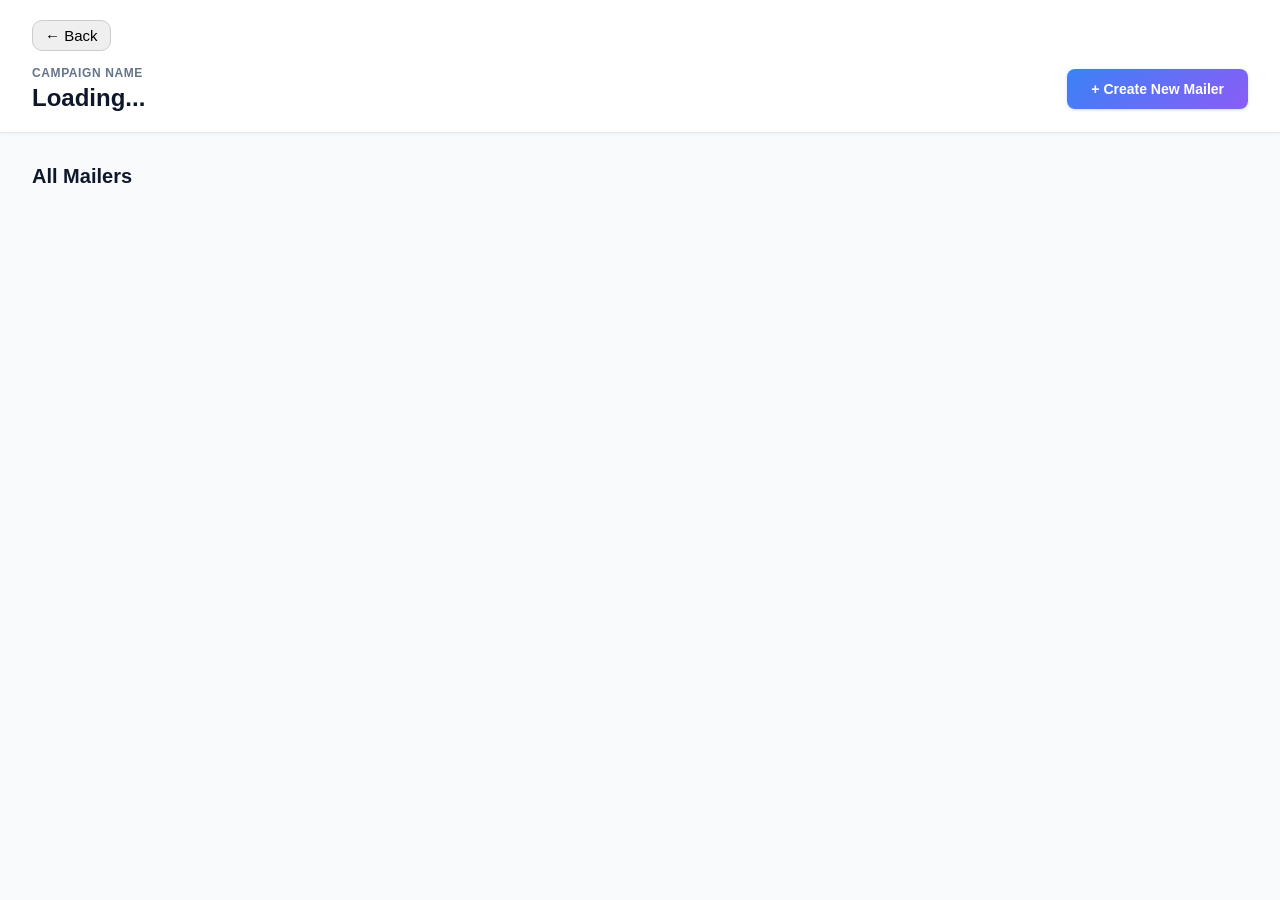
<file: Client/campaign_detail.html>
<!doctype html>
<html lang="en">
  <head>
    <meta charset="utf-8" />
    <meta name="viewport" content="width=device-width,initial-scale=1" />
    <title>Campaign Detail</title>
    <link
      class="taskbar-icon"
      rel="icon"
      type="image/png"
      href="./assets/images/p_icon_with_gradient-removebg-preview.png"
    />
    <style>
      * {
        box-sizing: border-box;
        margin: 0;
        padding: 0;
        font-family:
          -apple-system, BlinkMacSystemFont, "Segoe UI", Roboto,
          "Helvetica Neue", Arial, sans-serif;
      }
      body {
        background: #f8fafc;
        color: #1e293b;
      }
      .top-nav {
        background: white;
        border-bottom: 1px solid #e2e8f0;
        padding: 1.25rem 2rem;
        position: sticky;
        top: 0;
        z-index: 100;
        box-shadow: 0 1px 3px rgba(0, 0, 0, 0.05);
      }
      .top-nav-content {
        max-width: 100%;
        margin: 0 auto;
        display: flex;
        justify-content: space-between;
        align-items: center;
      }
      .campaign-label {
        font-size: 12px;
        text-transform: uppercase;
        letter-spacing: 0.05em;
        color: #64748b;
        font-weight: 600;
        margin-bottom: 4px;
      }
      .campaign-title {
        font-size: 24px;
        font-weight: 700;
        color: #0f172a;
        display: flex;
        align-items: center;
        gap: 12px;
      }
      .category-badge {
        display: inline-block;
        padding: 4px 10px;
        border-radius: 4px;
        font-size: 11px;
        font-weight: 600;
      }

      .category-badge.direct-mail {
        background: #dbeafe;
        color: #1e40af;
      }

      .category-badge.res-occ {
        background: #fef3c7;
        color: #92400e;
      }

      .top-nav-buttons {
        display: flex;
        gap: 1rem;
        align-items: center;
      }
      .create-mailer-btn {
        padding: 12px 24px;
        background: linear-gradient(135deg, #3b82f6 0%, #8b5cf6 100%);
        color: white;
        border: none;
        border-radius: 8px;
        font-size: 14px;
        font-weight: 600;
        cursor: pointer;
        transition: all 0.2s;
        box-shadow: 0 1px 3px rgba(59, 130, 246, 0.3);
      }
      .create-mailer-btn:hover {
        transform: translateY(-1px);
        box-shadow: 0 4px 6px rgba(59, 130, 246, 0.3);
      }
      .delete-campaign-btn {
        padding: 12px 24px;
        background: #ef4444;
        color: white;
        border: none;
        border-radius: 8px;
        font-size: 14px;
        font-weight: 600;
        cursor: pointer;
        transition: all 0.2s;
        box-shadow: 0 1px 3px rgba(239, 68, 68, 0.3);
        display: none;
      }
      .delete-campaign-btn:hover {
        background: #dc2626;
        transform: translateY(-1px);
        box-shadow: 0 4px 6px rgba(239, 68, 68, 0.3);
      }

      /* Container */
      .container {
        max-width: 100%;
        margin: 0 auto;
        padding: 2rem;
        display: grid;
        grid-template-columns: 1fr;
        gap: 2rem;
        align-items: start;
        transition: all 0.3s;
      }
      .container.has-side {
        grid-template-columns: 1fr 350px;
      }
      .container.has-side-with-templates {
        grid-template-columns: 1fr 400px 350px;
      }

      /* Main content */
      .main-content {
        display: flex;
        flex-direction: column;
        gap: 1.5rem;
      }
      .section-header {
        display: flex;
        justify-content: space-between;
        align-items: center;
        margin-bottom: 1rem;
      }
      .section-title {
        font-size: 20px;
        font-weight: 700;
        color: #0f172a;
      }

      /* Template Grid Section */
      .template-grid-section {
        display: none;
        background: white;
        width: 600px;
        padding: 1.5rem;
        border-radius: 12px;
        border: 1px solid #e2e8f0;
        height: calc(100vh - 160px);
        overflow-y: auto;
        position: fixed;
        right: 2rem;
        top: 120px;
        z-index: 50;
        box-shadow: 0 4px 20px rgba(0, 0, 0, 0.1);
      }
      .template-grid-section.visible {
        display: block;
      }
      .template-grid-section h3 {
        font-size: 18px;
        font-weight: 700;
        margin-bottom: 1rem;
        color: #0f172a;
      }
      .template-grid {
        display: grid;
        grid-template-columns: repeat(2, 1fr);
        gap: 1rem;
      }
      .template-card {
        border: 2px solid #e2e8f0;
        border-radius: 10px;
        overflow: hidden;
        cursor: pointer;
        background: white;
        transition: all 0.2s;
        position: relative;
      }
      .template-card:hover {
        transform: translateY(-4px);
        box-shadow: 0 4px 12px rgba(0, 0, 0, 0.1);
      }
      .template-card.selected {
        border-color: #3b82f6;
        box-shadow: 0 0 0 3px rgba(59, 130, 246, 0.1);
      }
      .template-mini-preview {
        width: 100%;
        height: 140px;
        overflow: hidden;
        background: #f8fafc;
        border-bottom: 1px solid #e2e8f0;
        position: relative;
      }
      .template-preview-btn {
        width: 100%;
        padding: 6px;
        background: #f1f5f9;
        border: 1px solid #e2e8f0;
        border-radius: 6px;
        font-size: 12px;
        cursor: pointer;
        transition: all 0.2s;
      }
      .template-preview-btn:hover {
        background: #e2e8f0;
      }

      /* Template Preview Modal Styles */
      .template-preview-modal {
        position: fixed;
        top: 0;
        left: 0;
        width: 100%;
        height: 100%;
        z-index: 2000;
        display: flex;
        align-items: center;
        justify-content: center;
        padding: 2rem;
      }
      .custom-modal-letter {
        position: fixed;
        z-index: 9999;
        left: 0;
        top: 0;
        width: 100%;
        height: 100%;
        background: rgba(0, 0, 0, 0.6);
        backdrop-filter: blur(8px);
        display: flex;
        justify-content: center;
        align-items: center;
      }
      .template-preview-overlay {
        position: absolute;
        top: 0;
        left: 0;
        width: 100%;
        height: 100%;
        background: rgba(0, 0, 0, 0.6);
        cursor: pointer;
      }
      .template-preview-content {
        position: relative;
        background: white;
        border-radius: 16px;
        max-width: 900px;
        width: 100%;
        max-height: 90vh;
        box-shadow: 0 25px 50px -12px rgba(0, 0, 0, 0.25);
        display: flex;
        flex-direction: column;
        overflow: hidden;
      }
      .template-preview-header {
        padding: 1.5rem;
        border-bottom: 1px solid #e2e8f0;
        display: flex;
        justify-content: space-between;
        align-items: center;
        background: #f8fafc;
      }
      .template-preview-header h3 {
        font-size: 20px;
        font-weight: 700;
        color: #0f172a;
        margin: 0;
      }

      /* 3-column responsive grid */
      .mailers-grid {
        display: grid;
        grid-template-columns: repeat(3, 1fr);
        gap: 1.5rem;
      }
      .mailer-card {
        background: white;
        border: 1px solid #e2e8f0;
        border-radius: 12px;
        padding: 1rem;
        display: flex;
        flex-direction: column;
        justify-content: space-between;
        min-height: 140px;
        transition: all 0.18s;
      }
      .custom-modal-ok-btn {
        background: #10b981;
        color: white;
        border: none;
        padding: 0.75rem 2rem;
        border-radius: 8px;
        cursor: pointer;
        font-size: 1rem;
        font-weight: 600;
        transition: all 0.2s;
        box-shadow: 0 1px 3px rgba(0, 0, 0, 0.1);
      }

      .custom-modal-ok-btn:hover {
        background: #059669;
        transform: translateY(-2px);
        box-shadow: 0 4px 6px rgba(0, 0, 0, 0.15);
      }
      .mailer-card:hover {
        box-shadow: 0 8px 20px rgba(0, 0, 0, 0.06);
        transform: translateY(-4px);
      }
      .mailer-card-head {
        display: flex;
        justify-content: space-between;
        align-items: flex-start;
        gap: 0.5rem;
      }
      .mailer-card h3 {
        font-size: 16px;
        margin-bottom: 0.25rem;
      }
      .mailer-meta {
        font-size: 12px;
        color: #64748b;
      }
      .mailer-cost {
        font-weight: 700;
        color: #0f172a;
        font-size: 16px;
      }
      .mailer-actions {
        display: flex;
        gap: 0.5rem;
        margin-top: 0.75rem;
        flex-wrap: wrap;
      }

      .btn {
        padding: 10px;
        border-radius: 8px;
        border: none;
        font-size: 13px;
        font-weight: 600;
        cursor: pointer;
        transition: all 0.2s;
      }
      .btn:disabled {
        opacity: 0.5;
        cursor: not-allowed;
      }
      .btn-primary {
        background: linear-gradient(135deg, #3b82f6 0%, #8b5cf6 100%);
        color: white;
      }
      .btn-primary:hover:not(:disabled) {
        background: linear-gradient(135deg, #3b82f6 0%, #8b5cf6 100%);
      }
      .btn-secondary {
        background: white;
        color: #3b82f6;
        border: 1px solid #3b82f6;
      }
      .btn-secondary:hover:not(:disabled) {
        background: #eff6ff;
      }
      .btn-outline {
        background: white;
        color: #0f172a;
        border: 1px solid #e2e8f0;
      }
      .btn-outline:hover {
        background: #f8fafc;
      }
      .btn-danger {
        background: #fee2e2;
        color: #dc2626;
        border: 1px solid #fca5a5;
      }
      .btn-danger:hover:not(:disabled) {
        background: #fecaca;
        border-color: #f87171;
      }
      .status-badge {
        display: inline-block;
        padding: 6px 10px;
        border-radius: 999px;
        font-size: 12px;
        font-weight: 700;
        text-transform: uppercase;
      }
      .status-pending {
        background: #fef3c7;
        color: #92400e;
      }
      .status-scheduled {
        background: #dbeafe;
        color: #1e40af;
      }
      .status-sent {
        background: #d1fae5;
        color: #065f46;
      }

      /* Side panel */
      .side-panel {
        display: none;
        background: white;
        border: 1px solid #e2e8f0;
        border-radius: 12px;
        padding: 1rem;
        position: relative;
        height: calc(100vh - 160px);
        overflow: auto;
      }
      .side-panel.visible {
        display: block;
      }
      .detail-header {
        display: flex;
        justify-content: space-between;
        align-items: center;
        gap: 0.5rem;
      }
      .detail-title {
        font-size: 18px;
        font-weight: 800;
      }
      .detail-sub {
        color: #64748b;
        font-size: 13px;
      }
      .detail-row {
        display: flex;
        justify-content: space-between;
        padding: 0.75rem;
        background: #f8fafc;
        border-radius: 8px;
        margin-bottom: 0.5rem;
        font-size: 14px;
      }
      .recipients-filter {
        display: flex;
        gap: 0.5rem;
        margin-bottom: 0.5rem;
        align-items: center;
      }
      .form-input {
        width: 100%;
        padding: 10px 12px;
        border: 1px solid #d1d5db;
        border-radius: 8px;
        font-size: 14px;
        outline: none;
      }
      .form-input:focus {
        border-color: #3b82f6;
        box-shadow: 0 0 0 3px rgba(59, 130, 246, 0.1);
      }
      .form-group {
        margin-bottom: 1rem;
      }
      .form-label {
        display: block;
        margin-bottom: 0.5rem;
        font-weight: 600;
        color: #0f172a;
        font-size: 14px;
      }
      .recipient-item {
        padding: 0.75rem;
        border-bottom: 1px solid #e2e8f0;
        font-size: 13px;
      }
      .recipient-name {
        font-weight: 600;
        color: #0f172a;
        margin-bottom: 2px;
      }
      .recipient-address {
        color: #64748b;
        font-size: 12px;
      }
      .recipient-status {
        display: inline-block;
        padding: 2px 8px;
        border-radius: 12px;
        font-size: 11px;
        font-weight: 600;
        margin-top: 4px;
      }
      .recipient-status.scanned {
        background: #d1fae5;
        color: #065f46;
      }
      .recipient-status.not-scanned {
        background: #fee2e2;
        color: #991b1b;
      }

      /* Modals */
      .modal-overlay {
        display: none;
        position: fixed;
        top: 0;
        left: 0;
        width: 100%;
        height: 100%;
        background: rgba(0, 0, 0, 0.5);
        z-index: 1000;
        align-items: center;
        justify-content: center;
        padding: 2rem;
      }
      .modal-content {
        background: white;
        border-radius: 12px;
        max-width: 520px;
        width: 100%;
        max-height: 90vh;
        overflow: auto;
        position: relative;
        box-shadow: 0 20px 25px -5px rgba(0, 0, 0, 0.1);
      }
      .modal-header {
        padding: 1.25rem;
        border-bottom: 1px solid #e2e8f0;
      }
      .modal-title {
        font-size: 18px;
        font-weight: 700;
        color: #0f172a;
      }
      .close-btn {
        position: absolute;
        top: 1rem;
        right: 1rem;
        width: 36px;
        height: 36px;
        border: none;
        background: #ef4444;
        color: white;
        border-radius: 50%;
        cursor: pointer;
        font-size: 18px;
        display: flex;
        align-items: center;
        justify-content: center;
        transition: all 0.2s;
      }
      .close-btn:hover {
        background: #dc2626;
        transform: scale(1.1);
      }
      .close-btn1 {
        position: absolute;
        right: 1rem;
        width: 36px;
        height: 36px;
        border: none;
        background: #ef4444;
        color: white;
        border-radius: 50%;
        cursor: pointer;
        font-size: 18px;
        display: flex;
        align-items: center;
        justify-content: center;
        transition: all 0.2s;
      }
      .close-btn1:hover {
        background: #dc2626;
        transform: scale(1.1);
      }
      /* Preview Modal */
      #fullPreviewModal .modal-content {
        max-width: 800px;
      }
      #fullPreviewContent {
        max-height: 600px;
        overflow: auto;
        border: 1px solid #e2e8f0;
        border-radius: 8px;
        padding: 1rem;
      }
      .letter-options-modal {
        min-width: 400px;
      }
      .custom-modal-content {
        background: white;
        color: var(--text-primary);
        width: 450px;
        max-width: 90%;
        padding: 2.5rem;
        border-radius: 14px;
        text-align: center;
        display: flex;
        flex-direction: column;
        justify-content: center;
        align-items: center;
        box-shadow: var(--shadow-xl);
      }
      .letter-options-form {
        display: flex;
        flex-direction: column;
        gap: 1.5rem;
      }

      .letter-options-form .form-group {
        display: flex;
        flex-direction: column;
        gap: 0.5rem;
      }

      .option-buttons {
        display: flex;
        gap: 0.75rem;
      }

      .option-btn {
        flex: 1;
        padding: 0.75rem 1rem;
        border: 2px solid #ddd;
        border-radius: 8px;
        background: white;
        cursor: pointer;
        font-size: 0.95rem;
        font-weight: 500;
        transition: all 0.3s ease;
        color: #555;
      }

      .option-btn:hover {
        border-color: #2b7fff;
        color: #2b7fff;
      }

      .option-btn.active {
        background: #2b7fff;
        color: white;
        border-color: #2b7fff;
      }

      .form-group {
        display: flex;
        flex-direction: column;
        gap: 6px;
      }

      .form-group label {
        font-weight: 600;
        font-size: 13px;
        color: #333;
      }

      /* responsive */
      @media (max-width: 1400px) {
        .container.has-side-with-templates {
          grid-template-columns: 1fr 300px 300px;
        }
      }
      @media (max-width: 1200px) {
        .mailers-grid {
          grid-template-columns: repeat(2, 1fr);
        }
        .container.has-side {
          grid-template-columns: 1fr 300px;
        }
        .container.has-side-with-templates {
          grid-template-columns: 1fr;
        }
        .template-grid-section.visible {
          position: fixed;
          left: 0;
          right: 0;
          top: 72px;
          bottom: 0;
          height: calc(100vh - 72px);
          z-index: 1100;
          border-radius: 0;
        }
      }
      @media (max-width: 768px) {
        .container {
          grid-template-columns: 1fr;
        }
        .mailers-grid {
          grid-template-columns: 1fr;
        }
        .side-panel {
          position: fixed;
          left: 0;
          right: 0;
          top: 72px;
          bottom: 0;
          height: calc(100vh - 72px);
          z-index: 1200;
          border-radius: 0;
        }
        .template-preview-content {
          max-width: 95%;
        }
        .top-nav-buttons {
          flex-direction: column;
          width: 100%;
          gap: 0.5rem;
        }
        .create-mailer-btn,
        .delete-campaign-btn {
          width: 100%;
        }
      }
      /* scrollbars */
      ::-webkit-scrollbar {
        width: 8px;
        height: 8px;
      }
      ::-webkit-scrollbar-track {
        background: #f1f5f9;
      }
      ::-webkit-scrollbar-thumb {
        background: #cbd5e1;
        border-radius: 4px;
      }
      ::-webkit-scrollbar-thumb:hover {
        background: #94a3b8;
      }
    </style>
  </head>

  <body>
    <!-- Top Navigation -->
    <div class="top-nav">
      <button
        onclick="window.history.back()"
        style="
          margin-bottom: 15px;
          padding: 6px 12px;
          cursor: pointer;
          border: 1px solid #ccc;
          font-size: 15px;
          border-radius: 10px;
        "
      >
        ← Back
      </button>
      <div class="top-nav-content">
        <div>
          <div class="campaign-label">Campaign Name</div>
          <div class="campaign-title">
            <span id="campaignName">Loading...</span>
            <span
              id="categoryBadge"
              class="category-badge"
              style="display: none"
            ></span>
          </div>
        </div>
        <div class="top-nav-buttons">
          <button class="create-mailer-btn" id="openAddMailerBtn">
            + Create New Mailer
          </button>
          <button
            class="delete-campaign-btn"
            id="deleteCampaignBtn"
            onclick="deleteCampaign()"
          >
            Delete Campaign
          </button>
        </div>
      </div>
    </div>

    <!-- Main container -->
    <div id="layoutContainer" class="container">
      <!-- Main content -->
      <div class="main-content">
        <div class="section-header">
          <div class="section-title">All Mailers</div>
        </div>
        <div id="mailersSection" class="mailers-grid"></div>
      </div>

      <!-- Template Grid Section -->
      <div id="templateGridSection" class="template-grid-section">
        <h3>Select a Template</h3>
        <div id="templateGrid" class="template-grid"></div>
      </div>

      <!-- Side panel -->
      <aside id="sidePanel" class="side-panel" role="region" aria-hidden="true">
        <div style="position: relative">
          <button id="closeSideBtn" class="close-btn1" title="Close">✖</button>
          <div style="margin-top: 6px">
            <div class="detail-header">
              <div>
                <div class="detail-title" id="detailMailerName">
                  Select a mailer
                </div>
                <div class="detail-sub" id="detailMailerSub">
                  Mailer details
                </div>
              </div>
            </div>

            <div id="detailInfoSection" style="margin-top: 12px">
              <div class="detail-row">
                <span>Status</span><span id="detailStatus">-</span>
              </div>
              <div class="detail-row">
                <span>Expected Delivery</span><span id="detailExpected">-</span>
              </div>
              <div class="detail-row">
                <span>Expected Cost</span><span id="detailCost">-</span>
              </div>

              <div style="text-align: center; margin-top: 10px">
                <button
                  id="viewTemplateBtn"
                  class="btn btn-secondary"
                  style="width: 100%"
                >
                  View Template
                </button>
              </div>
            </div>

            <div id="detailRecipientsSection" style="margin-top: 12px">
              <div
                style="
                  display: flex;
                  justify-content: space-between;
                  align-items: center;
                  margin-bottom: 8px;
                "
              >
                <div style="font-weight: 700">Recipients</div>
                <div class="recipients-filter">
                  <input
                    id="detailSearch"
                    class="form-input"
                    placeholder="Search name..."
                    style="width: 160px; padding: 6px 8px; font-size: 13px"
                  />
                  <label
                    style="
                      font-size: 13px;
                      display: flex;
                      align-items: center;
                      gap: 6px;
                    "
                  >
                    <input type="checkbox" id="detailOnlyScanned" /> Only
                    scanned
                  </label>
                </div>
              </div>

              <div
                id="detailRecipients"
                style="
                  max-height: 320px;
                  overflow: auto;
                  border-radius: 6px;
                  border: 1px solid transparent;
                "
              ></div>
            </div>
          </div>
        </div>
      </aside>
    </div>
    <div
      id="letterOptionsModal"
      class="custom-modal-letter"
      style="display: none"
    >
      <div class="custom-modal-content letter-options-modal">
        <h3 style="margin-bottom: 1.5rem; color: #333">Letter Options</h3>

        <div class="letter-options-form">
          <div class="form-group">
            <label
              style="font-weight: 600; margin-bottom: 0.75rem; display: block"
            >
              Insert Addressing Page
            </label>
            <div class="option-buttons">
              <button
                type="button"
                class="option-btn active"
                onclick="selectAddressingOption('yes', this)"
                data-value="yes"
              >
                Yes
              </button>
              <button
                type="button"
                class="option-btn"
                onclick="selectAddressingOption('no', this)"
                data-value="no"
              >
                No
              </button>
            </div>
          </div>

          <div class="form-group">
            <label
              for="envelopeType"
              style="font-weight: 600; margin-bottom: 0.75rem; display: block"
            >
              Envelope Type
            </label>
            <select
              id="envelopeType"
              class="form-select"
              style="
                width: 100%;
                padding: 0.75rem;
                border: 1px solid #ddd;
                border-radius: 5px;
              "
            >
              <option value="">-- Select Envelope Type --</option>
              <option value="fullWindow">Full Window</option>
              <option value="doubleWindow">Double Window</option>
              <option value="Regular">Regular</option>
              <option value="BiFold">BiFold</option>
            </select>
          </div>
        </div>

        <div
          style="
            display: flex;
            gap: 1rem;
            justify-content: flex-end;
            margin-top: 1.5rem;
          "
        >
          <button
            onclick="closeLetterOptionsModal()"
            class="custom-modal-ok-btn"
            style="background-color: #6c757d"
          >
            Cancel
          </button>
          <button
            onclick="confirmLetterOptions()"
            class="custom-modal-ok-btn"
            style="background-color: #28a745"
          >
            Continue
          </button>
        </div>
      </div>
    </div>
    <!-- Schedule Modal -->
    <div id="scheduleModal" class="modal-overlay">
      <div class="modal-content">
        <button class="close-btn" onclick="closeScheduleModal()">✖</button>
        <div class="modal-header">
          <div class="modal-title">Schedule Mailer</div>
        </div>
        <div style="padding: 1.25rem">
          <div class="form-group">
            <label class="form-label" for="scheduleDate">Date</label>
            <input type="date" id="scheduleDate" class="form-input" />
          </div>
          <div class="form-group">
            <label class="form-label" for="scheduleTime">Time</label>
            <input type="time" id="scheduleTime" class="form-input" />
          </div>
          <button
            class="btn btn-primary"
            style="width: 100%"
            onclick="confirmSchedule()"
          >
            Confirm Schedule
          </button>
        </div>
      </div>
    </div>

    <!-- Create Mailer Modal -->
    <div id="createMailerModal" class="modal-overlay">
      <div class="modal-content">
        <button class="close-btn" onclick="closeCreateMailerModal()">✖</button>
        <div class="modal-header">
          <div class="modal-title">Add New Mailer</div>
        </div>
        <div style="padding: 1.25rem">
          <div class="form-group">
            <label class="form-label" for="createNewmailerName"
              >Mailer Name</label
            >
            <input
              type="text"
              id="createNewmailerName"
              placeholder="Enter mailer name"
              class="form-input"
            />
          </div>
          <div class="form-group">
            <label class="form-label">Select Template</label>
            <div id="createTemplateGrid" class="template-grid"></div>
          </div>
          <button
            id="createMailerSubmit"
            class="btn btn-primary"
            style="width: 100%"
          >
            Create Mailer
          </button>
        </div>
      </div>
    </div>

    <!-- Full Preview Modal -->
    <div id="fullPreviewModal" class="modal-overlay">
      <div class="modal-content" style="max-width: 800px">
        <button class="close-btn" onclick="closeFullPreview()">✖</button>
        <div class="modal-header">
          <div class="modal-title">Template Preview</div>
        </div>
        <div style="padding: 1.25rem">
          <div id="fullPreviewContent"></div>
        </div>
      </div>
    </div>

    <script src="./assets/js/campaign-detail.js"></script>
  </body>
</html>
</file>
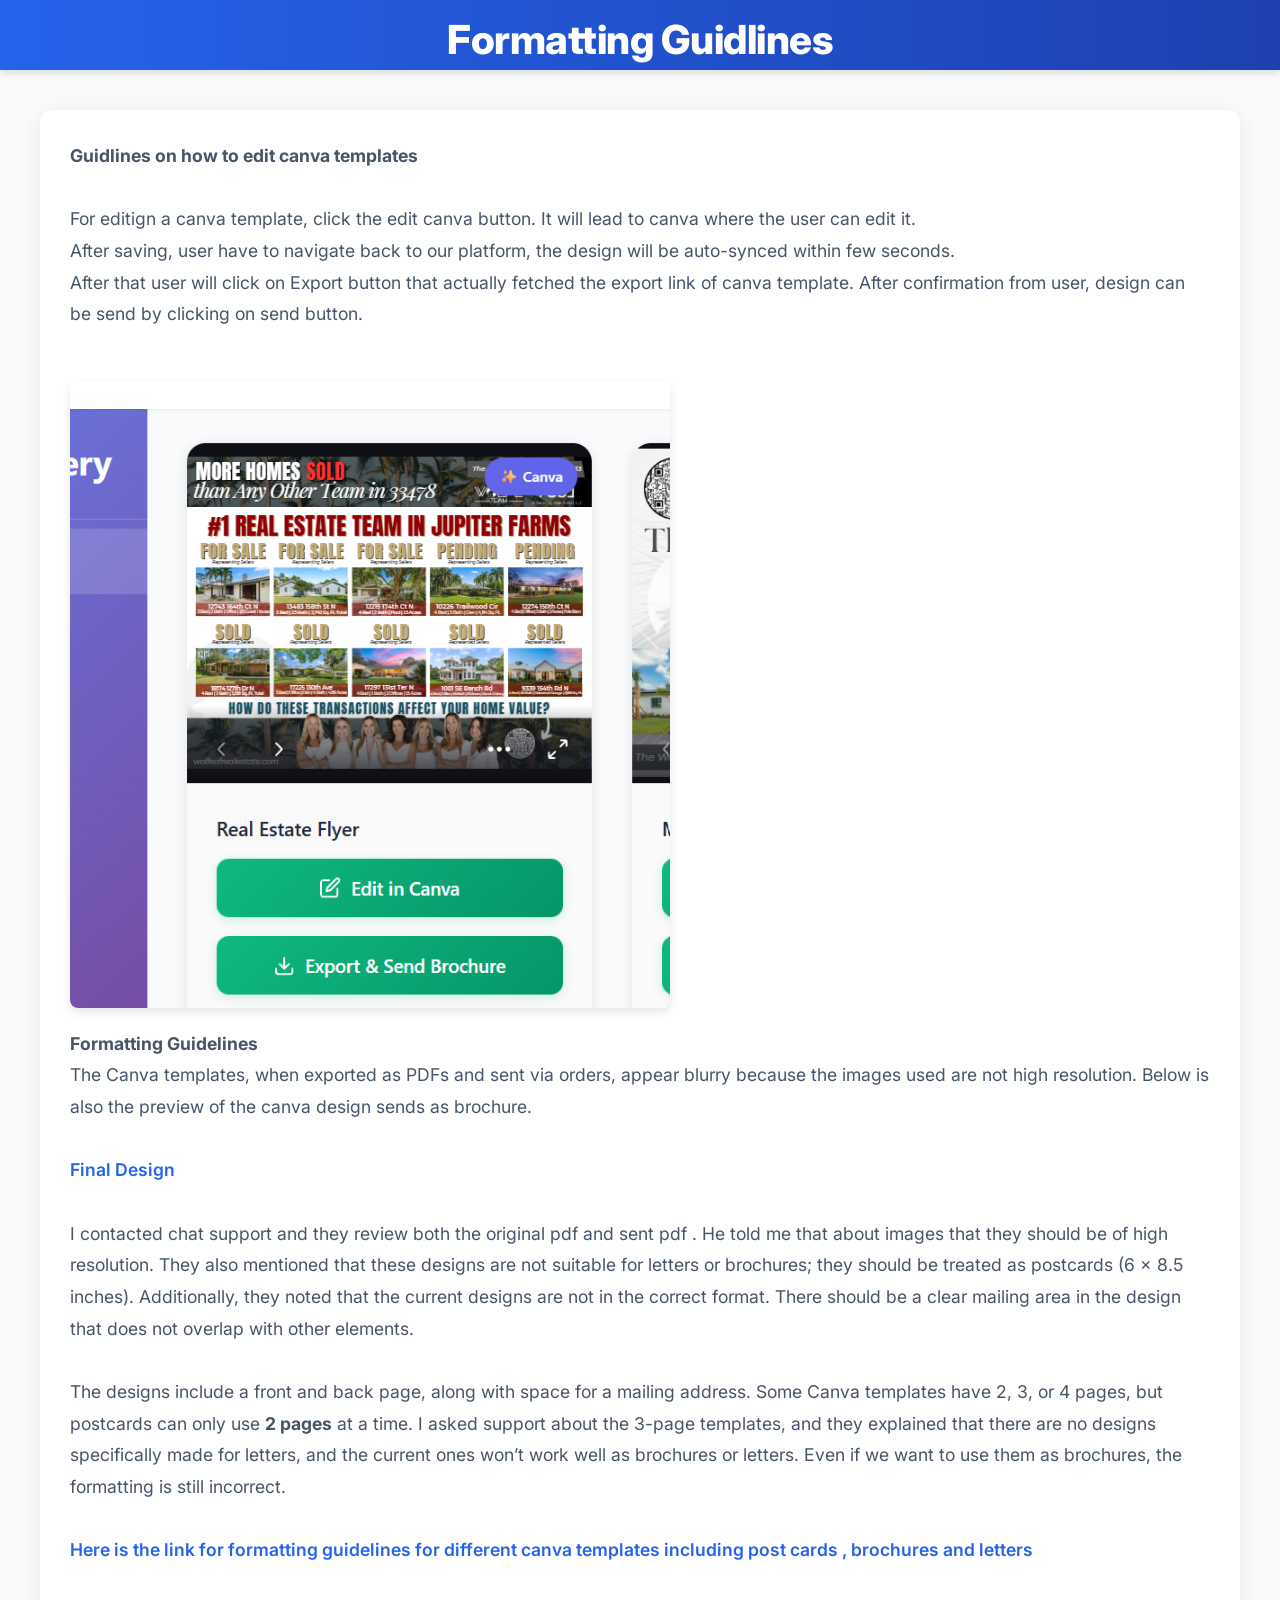
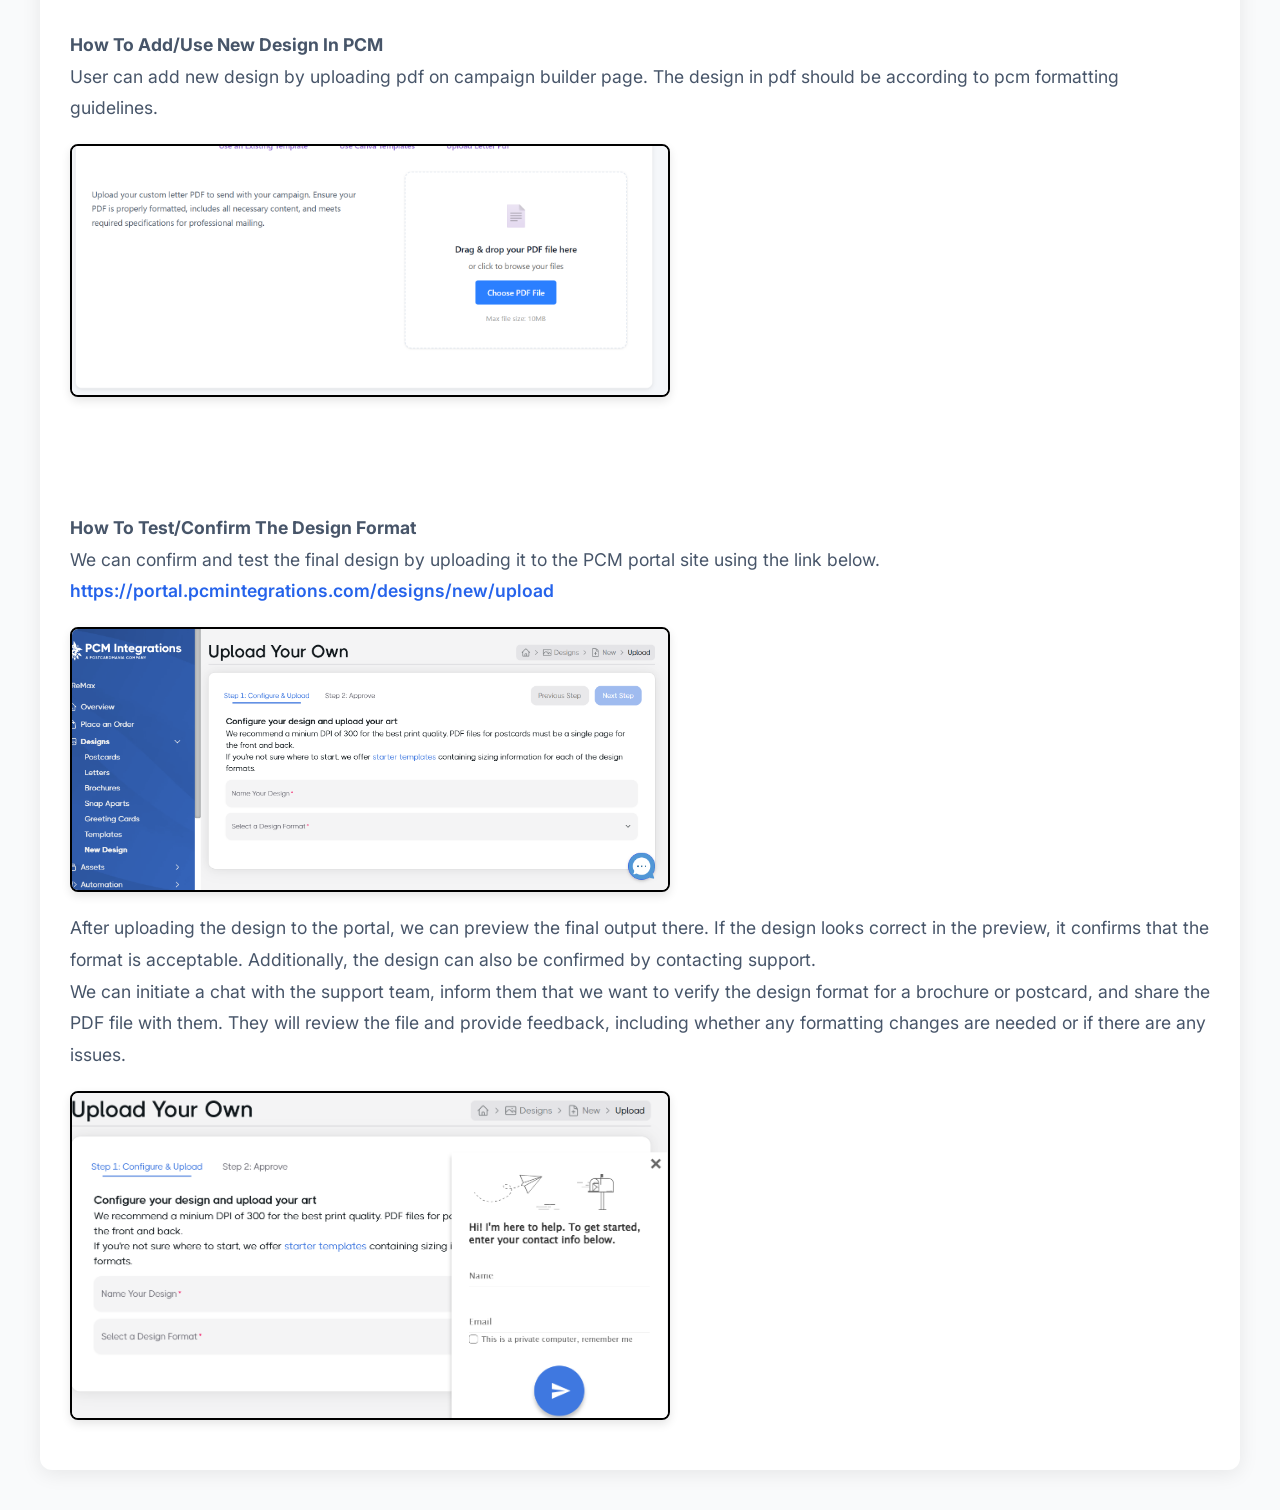
<file: Client/formatting_guidlines.html>
<!doctype html>
<html lang="en">
  <head>
    <meta charset="UTF-8" />
    <meta name="viewport" content="width=device-width, initial-scale=1.0" />
    <title>PCM</title>
    <link
      href="https://fonts.googleapis.com/css2?family=Inter:wght@400;600;800&display=swap"
      rel="stylesheet"
    />
    <style>
      :root {
        --brand-dark: #0f172a;
        --brand-blue: #2563eb;
        --bg-page: #f1f5f9; /* Slightly darker page bg to make cards pop */
        --border-color: #e2e8f0;
        --header-height: 70px;
        /* Category Colors */
        --color-safety: #ef4444;
        --color-infestation: #f97316;
        --color-evaluate: #eab308;
        --color-minor: #0ea5e9;
        --color-prepare: #22c55e;
      }

      /* Professional and modern design */
      body {
        font-family: "Inter", sans-serif;
        background-color: #f9fafb;
        color: #1e293b;
        line-height: 1.8;
        margin: 0;
        padding: 0;
      }

      * {
        margin: 0;
        padding: 0;
        box-sizing: border-box;
      }

      /* --- Global Header --- */
      .main-header {
        height: var(--header-height);
        background: linear-gradient(
          90deg,
          #2563eb,
          #1e40af
        );
        color: white;
        display: flex;
        align-items: center;
        justify-content: center;
        padding: 0 20px;
        box-shadow: 0 4px 6px rgba(0, 0, 0, 0.1);
      }

      .main-header h1 {
        font-size: 2.5rem;
        font-weight: 800;
        letter-spacing: -0.5px;
      }

      /* --- Main Layout --- */
      .app-container {
        max-width: 1200px;
        margin: 40px auto;
        padding: 30px;
        background: white;
        border-radius: 12px;
        box-shadow: 0 4px 20px rgba(0, 0, 0, 0.08);
      }

      .app-container p {
        margin-bottom: 20px;
        font-size: 1.1rem;
        color: #475569;
      }

      .app-container a {
        color: #2563eb;
        text-decoration: none;
        font-weight: 600;
      }

      .app-container a:hover {
        text-decoration: underline;
      }

      .app-container img {
        display: block;
        max-width: 100%;
        height: auto;
        margin: 20px 0;
        border-radius: 8px;
        box-shadow: 0 4px 10px rgba(0, 0, 0, 0.1);
      }

      button {
        display: inline-block;
        padding: 12px 24px;
        background: #2563eb;
        color: white;
        border: none;
        border-radius: 6px;
        font-size: 1rem;
        font-weight: 600;
        cursor: pointer;
        transition: background 0.3s ease;
      }

      button:hover {
        background: #1e40af;
      }

      /* Section Styling */
      .section {
        margin-bottom: 40px;
      }

      .section h2 {
        font-size: 1.8rem;
        font-weight: 700;
        color: #1e293b;
        margin-bottom: 20px;
        border-bottom: 2px solid #2563eb;
        padding-bottom: 10px;
      }

      /* Left Side: PDF Card */
      .pdf-card {
        flex: 0.9; /* Reduced width to make it less overwhelming */
        background: white;
        border-radius: 16px;
        box-shadow: 0 4px 20px rgba(0, 0, 0, 0.08);
        overflow: hidden;
        border: 1px solid var(--border-color);
        display: flex;
        flex-direction: column;
      }

      .card-header {
        padding: 15px 20px;
        background: #f8fafc;
        border-bottom: 1px solid var(--border-color);
        font-weight: 600;
        font-size: 0.9rem;
        color: #64748b;
      }

      .pdf-content {
        flex: 1;
        background: #525659;
      }

      iframe {
        width: 100%;
        height: 100%;
        border: none;
      }

      /* Right Side: Analysis Card */
      .analysis-card {
        flex: 1.1;
        background: white;
        border-radius: 16px;
        box-shadow: 0 4px 20px rgba(0, 0, 0, 0.08);
        overflow: hidden;
        display: flex;
        flex-direction: column;
        border: 1px solid var(--border-color);
      }

      .analysis-scroll {
        padding: 24px;
        overflow-y: auto;
        flex: 1;
      }

      /* Summary Stats Styling */
      .summary-ribbon {
        display: grid;
        grid-template-columns: repeat(auto-fit, minmax(100px, 1fr));
        gap: 12px;
        margin-bottom: 30px;
      }

      .stat-chip {
        padding: 12px;
        background: #f8fafc;
        border-radius: 12px;
        border: 1px solid var(--border-color);
        text-align: center;
      }

      .stat-chip .count {
        font-weight: 800;
        display: block;
        font-size: 1.2rem;
      }
      .stat-chip .label {
        font-size: 0.7rem;
        text-transform: uppercase;
        color: #64748b;
        font-weight: 600;
        margin-top: 4px;
      }

      /* Finding Card Styling */
      .finding-card {
        background: white;
        border: 1px solid var(--border-color);
        border-radius: 12px;
        padding: 20px;
        margin-bottom: 16px;
        transition:
          transform 0.2s ease,
          box-shadow 0.2s ease;
        border-left: 6px solid var(--border-color);
      }

      .finding-card:hover {
        transform: translateY(-2px);
        box-shadow: 0 8px 15px rgba(0, 0, 0, 0.05);
      }

      .card-meta {
        display: flex;
        justify-content: space-between;
        align-items: center;
        margin-bottom: 12px;
      }

      .system-tag {
        font-size: 0.75rem;
        font-weight: 700;
        background: #eff6ff;
        color: var(--brand-blue);
        padding: 5px 10px;
        border-radius: 6px;
        text-transform: uppercase;
      }

      .page-link {
        font-size: 0.8rem;
        color: #94a3b8;
        font-weight: 500;
      }

      .description {
        font-size: 0.95rem;
        line-height: 1.6;
        color: #334155;
        margin-bottom: 15px;
      }

      .badge-row {
        display: flex;
        gap: 10px;
      }
      .badge {
        background: #f8fafc;
        padding: 6px 12px;
        border-radius: 8px;
        font-size: 0.85rem;
        font-weight: 600;
        display: flex;
        align-items: center;
        gap: 6px;
      }

      /* Color Variations */
      .safety {
        border-left-color: var(--color-safety);
      }
      .infestation {
        border-left-color: var(--color-infestation);
      }
      .evaluate {
        border-left-color: var(--color-evaluate);
      }
      .minor {
        border-left-color: var(--color-minor);
      }
      .prepare {
        border-left-color: var(--color-prepare);
      }

      .cost {
        color: #b91c1c;
      }
      .time {
        color: #0369a1;
      }

      /* Custom Scrollbar */
      .analysis-scroll::-webkit-scrollbar {
        width: 6px;
      }
      .analysis-scroll::-webkit-scrollbar-thumb {
        background: #cbd5e1;
        border-radius: 10px;
      }

      /* Adjust spacing for header and below paragraphs */
      h1,
      h2,
      h3,
      h4,
      h5,
      h6 {
        margin-top: 20px; /* Adjust the value as needed */
        margin-bottom: 10px; /* Adjust the value as needed */
      }

      p {
        margin-bottom: 20px;
        font-size: 1.1rem;
        color: #475569;
      }

      a {
        color: var(--brand-blue);
        text-decoration: none;
        font-weight: 600;
      }

      a:hover {
        text-decoration: underline;
      }

      button {
        display: inline-block;
        padding: 12px 24px;
        background: var(--brand-blue);
        color: white;
        border: none;
        border-radius: 6px;
        font-size: 1rem;
        font-weight: 600;
        cursor: pointer;
        transition: background 0.3s ease;
      }

      button:hover {
        background: var(--brand-dark);
      }

      /* Responsive Design */
      @media (max-width: 768px) {
        .main-header h1 {
          font-size: 2rem;
        }

        .app-container {
          padding: 20px;
        }

        .app-container p {
          font-size: 1rem;
        }
      }
    </style>
  </head>
  <body>
    <header class="main-header">
      <h1>Formatting Guidlines</h1>
    </header>

    <div class="app-container">
      <p>
        <b>Guidlines on how to edit canva templates</b>
        <br /><br />
        For editign a canva template, click the edit canva button. It will lead
        to canva where the user can edit it.<br />
        After saving, user have to navigate back to our platform, the design
        will be auto-synced within few seconds.<br />
        After that user will click on Export button that actually fetched the
        export link of canva template. After confirmation from user, design can
        be send by clicking on send button. <br /><br />

        <img
          src="./assets/images/image.png"
          alt="Canva Edit Button"
          width="600"
        />

        <b>Formatting Guidelines</b>
        <br />
        The Canva templates, when exported as PDFs and sent via orders, appear
        blurry because the images used are not high resolution. Below is also
        the preview of the canva design sends as brochure.<br /><br />
        <a
          href="https://file.notion.so/f/f/630ebb8f-0d11-4fc8-94ce-014879c9ce83/8a0b6bc1-65b1-450e-9395-24871cc1b311/final_design.pdf?table=block&id=29b32b46-d232-80b5-9a0b-cea6d8216f68&spaceId=630ebb8f-0d11-4fc8-94ce-014879c9ce83&expirationTimestamp=1769752800000&signature=xy2WLty3qAPVsBmMMuuHA0h449MbsRpZOWKJoZC_Orc&downloadName=final_design.pdf"
          target="_blank"
          >Final Design</a
        >
        <br /><br />
        I contacted chat support and they review both the original pdf and sent
        pdf . He told me that about images that they should be of high
        resolution. They also mentioned that these designs are not suitable for
        letters or brochures; they should be treated as postcards (6 x 8.5
        inches). Additionally, they noted that the current designs are not in
        the correct format. There should be a clear mailing area in the design
        that does not overlap with other elements.
        <br /><br />

        The designs include a front and back page, along with space for a
        mailing address. Some Canva templates have 2, 3, or 4 pages, but
        postcards can only use <b>2 pages</b> at a time. I asked support about
        the 3-page templates, and they explained that there are no designs
        specifically made for letters, and the current ones won’t work well as
        brochures or letters. Even if we want to use them as brochures, the
        formatting is still incorrect. <br /><br />
        <a href="https://www.pcmintegrations.com/templates/" target="_blank"
          >Here is the link for formatting guidelines for different canva
          templates including post cards , brochures and letters</a
        >
        <br /><br /><br />
        <b>How To Add/Use New Design In PCM</b><br />
        User can add new design by uploading pdf on campaign builder page. The
        design in pdf should be according to pcm formatting guidelines.

        <img
          style="border: 2px solid black"
          src="./assets/images/upload.png"
          alt="PCM Formatting Guidelines"
          width="600"
        />
        <br /><br /><br />
        <b>How To Test/Confirm The Design Format</b><br />
        We can confirm and test the final design by uploading it to the PCM
        portal site using the link below.<br />
        <a href="https://portal.pcmintegrations.com/designs/new/upload" target="_blank">
          https://portal.pcmintegrations.com/designs/new/upload</a
        >

        <img
          style="border: 2px solid black"
          src="./assets/images/portal.png"
          alt="PCM Portal"
          width="600"
        />
        After uploading the design to the portal, we can preview the final
        output there. If the design looks correct in the preview, it confirms
        that the format is acceptable. Additionally, the design can also be
        confirmed by contacting support.<br/> We can initiate a chat with the support
        team, inform them that we want to verify the design format for a
        brochure or postcard, and share the PDF file with them. They will review
        the file and provide feedback, including whether any formatting changes
        are needed or if there are any issues.
      </p>
        <img
          style="border: 2px solid black"
          src="./assets/images/contact.png"
          alt="PCM Portal"
          width="600"
        />
    </div>
  </body>
</html>
</file>
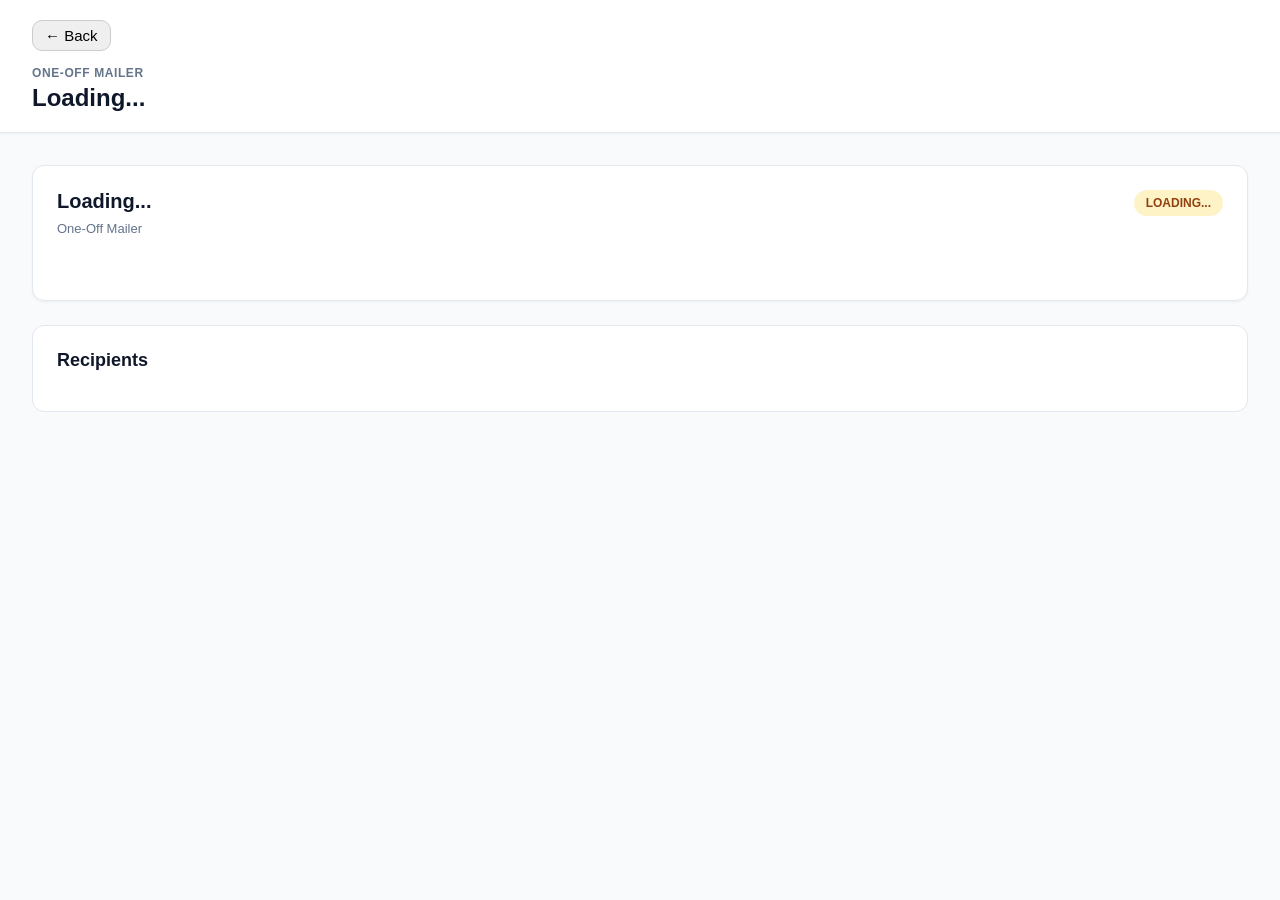
<file: Client/mailer_detail.html>
<!doctype html>
<html lang="en">
  <head>
    <meta charset="UTF-8" />
    <meta name="viewport" content="width=device-width, initial-scale=1.0" />
    <title>One-Off Mailer Detail</title>
    <link
      class="taskbar-icon"
      rel="icon"
      type="image/png"
      href="./assets/images/p_icon_with_gradient-removebg-preview.png"
    />
    <style>
      * {
        margin: 0;
        padding: 0;
        box-sizing: border-box;
        font-family:
          -apple-system, BlinkMacSystemFont, "Segoe UI", Roboto,
          "Helvetica Neue", Arial, sans-serif;
      }
      body {
        background: #f8fafc;
        color: #1e293b;
      }

      .top-nav {
        background: white;
        border-bottom: 1px solid #e2e8f0;
        padding: 1.25rem 2rem;
        position: sticky;
        top: 0;
        z-index: 100;
        box-shadow: 0 1px 3px rgba(0, 0, 0, 0.05);
      }
      .top-nav-content {
        max-width: 100%;
        margin: 0 auto;
        display: flex;
        justify-content: space-between;
        align-items: center;
      }
      .mailer-label {
        font-size: 12px;
        text-transform: uppercase;
        letter-spacing: 0.05em;
        color: #64748b;
        font-weight: 600;
        margin-bottom: 4px;
      }
      .mailer-title {
        font-size: 24px;
        font-weight: 700;
        color: #0f172a;
        display: flex;
        align-items: center;
        gap: 12px;
      }

      .category-badge {
        display: inline-block;
        padding: 4px 10px;
        border-radius: 4px;
        font-size: 11px;
        font-weight: 600;
      }

      .category-badge.direct-mail {
        background: #dbeafe;
        color: #1e40af;
      }

      .category-badge.res-occ {
        background: #fef3c7;
        color: #92400e;
      }

      .container {
        max-width: 100%;
        margin: 0 auto;
        padding: 2rem;
        display: grid;
        grid-template-columns: 1fr;
        gap: 2rem;
        align-items: start;
      }

      .main-content {
        display: flex;
        flex-direction: column;
        gap: 1.5rem;
      }

      .mailer-detail-card {
        background: white;
        border: 1px solid #e2e8f0;
        border-radius: 12px;
        padding: 1.5rem;
        box-shadow: 0 1px 3px rgba(0, 0, 0, 0.05);
      }

      .mailer-card-head {
        display: flex;
        justify-content: space-between;
        align-items: flex-start;
        gap: 1rem;
        margin-bottom: 1rem;
      }

      .mailer-card-head h3 {
        font-size: 20px;
        font-weight: 700;
        margin-bottom: 0.5rem;
        color: #0f172a;
      }

      .mailer-meta {
        font-size: 13px;
        color: #64748b;
      }

      .status-badge {
        display: inline-block;
        padding: 6px 12px;
        border-radius: 999px;
        font-size: 12px;
        font-weight: 700;
        text-transform: uppercase;
      }
      .status-pending {
        background: #fef3c7;
        color: #92400e;
      }
      .status-scheduled {
        background: #dbeafe;
        color: #1e40af;
      }
      .status-sent {
        background: #d1fae5;
        color: #065f46;
      }

      .info-grid {
        display: grid;
        grid-template-columns: repeat(auto-fit, minmax(200px, 1fr));
        gap: 1rem;
        margin-top: 1rem;
      }

      .info-item {
        padding: 0.75rem;
        background: #f8fafc;
        border-radius: 8px;
      }

      .info-item strong {
        display: block;
        color: #64748b;
        font-size: 12px;
        text-transform: uppercase;
        letter-spacing: 0.5px;
        margin-bottom: 0.25rem;
        font-weight: 600;
      }
      .custom-modal-ok-btn {
        background: #10b981;
        color: white;
        border: none;
        padding: 0.75rem 2rem;
        border-radius: var(--radius-md);
        cursor: pointer;
        font-size: 1rem;
        font-weight: 600;
        transition: var(--transition);
        box-shadow: var(--shadow-sm);
      }

      .custom-modal-ok-btn:hover {
        background: #059669;
        transform: translateY(-2px);
        box-shadow: var(--shadow-md);
      }
      .info-item span {
        font-size: 14px;
        color: #0f172a;
        font-weight: 500;
      }

      .mailer-actions {
        display: flex;
        gap: 0.75rem;
        margin-top: 1.5rem;
        flex-wrap: wrap;
      }

      .btn {
        padding: 10px 20px;
        border-radius: 8px;
        border: none;
        font-size: 13px;
        font-weight: 600;
        cursor: pointer;
        transition: all 0.2s;
      }

      .btn:disabled {
        opacity: 0.5;
        cursor: not-allowed;
      }

      .btn-primary {
        background: linear-gradient(135deg, #3b82f6 0%, #8b5cf6 100%);
        color: white;
      }

      .btn-primary:hover:not(:disabled) {
        transform: translateY(-1px);
        box-shadow: 0 4px 12px rgba(59, 130, 246, 0.3);
      }

      .btn-secondary {
        background: white;
        color: #3b82f6;
        border: 1px solid #3b82f6;
      }

      .btn-secondary:hover:not(:disabled) {
        background: #eff6ff;
      }

      .btn-outline {
        background: white;
        color: #475569;
        border: 1px solid #cbd5e1;
      }

      .btn-outline:hover:not(:disabled) {
        background: #f8fafc;
      }

      .template-section {
        display: none;
        background: white;
        border: 1px solid #e2e8f0;
        border-radius: 12px;
        padding: 1.5rem;
      }

      .template-section.visible {
        display: block;
      }

      .section-title {
        font-size: 18px;
        font-weight: 700;
        color: #0f172a;
        margin-bottom: 1rem;
      }

      .templates-grid {
        display: grid;
        grid-template-columns: repeat(auto-fill, minmax(250px, 1fr));
        gap: 1rem;
      }

      .template-card {
        border: 2px solid #e2e8f0;
        border-radius: 10px;
        overflow: hidden;
        cursor: pointer;
        background: white;
        transition: all 0.2s;
        position: relative;
      }

      .template-card:hover {
        transform: translateY(-4px);
        box-shadow: 0 4px 12px rgba(0, 0, 0, 0.1);
      }

      .template-card.selected {
        border-color: #3b82f6;
        box-shadow: 0 0 0 3px rgba(59, 130, 246, 0.1);
      }

      .template-card.selected::after {
        content: "✓";
        position: absolute;
        top: 0.5rem;
        right: 0.5rem;
        width: 28px;
        height: 28px;
        background: linear-gradient(135deg, #3b82f6 0%, #8b5cf6 100%);
        color: white;
        border-radius: 50%;
        display: flex;
        align-items: center;
        justify-content: center;
        font-weight: bold;
        font-size: 16px;
      }

      .template-preview {
        height: 180px;
        overflow: hidden;
        background: #f8fafc;
        border-bottom: 1px solid #e2e8f0;
        padding: 1rem;
        font-size: 11px;
      }

      .full-preview-btn {
        width: 100%;
        padding: 8px;
        background: #f1f5f9;
        border: 1px solid #e2e8f0;
        border-radius: 6px;
        font-size: 12px;
        cursor: pointer;
        transition: all 0.2s;
      }

      .full-preview-btn:hover {
        background: #e2e8f0;
      }

      .show-all-btn {
        grid-column: 1 / -1;
        padding: 12px 24px;
        background: linear-gradient(135deg, #3b82f6 0%, #8b5cf6 100%);
        color: white;
        border: none;
        border-radius: 8px;
        cursor: pointer;
        font-size: 14px;
        font-weight: 600;
        transition: all 0.2s;
      }

      .recipients-card {
        background: white;
        border: 1px solid #e2e8f0;
        border-radius: 12px;
        padding: 1.5rem;
      }

      .filter-bar {
        margin-bottom: 1rem;
        display: flex;
        align-items: center;
        gap: 0.5rem;
      }

      .filter-bar input[type="checkbox"] {
        width: 18px;
        height: 18px;
        cursor: pointer;
      }

      .filter-bar label {
        cursor: pointer;
        user-select: none;
        font-size: 14px;
        color: #475569;
      }

      .recipient-item {
        padding: 0.75rem;
        border-bottom: 1px solid #e2e8f0;
        font-size: 13px;
      }

      .recipient-item:last-child {
        border-bottom: none;
      }

      .recipient-name {
        font-weight: 600;
        color: #0f172a;
        margin-bottom: 2px;
      }

      .recipient-address {
        color: #64748b;
        font-size: 12px;
      }

      .recipient-status {
        display: inline-block;
        padding: 2px 8px;
        border-radius: 12px;
        font-size: 11px;
        font-weight: 600;
        margin-top: 4px;
      }

      .recipient-status.scanned {
        background: #d1fae5;
        color: #065f46;
      }

      .recipient-status.not-scanned {
        background: #fee2e2;
        color: #991b1b;
      }

      .preview-overlay {
        display: none;
        position: fixed;
        top: 0;
        left: 0;
        width: 100%;
        height: 100%;
        background: rgba(0, 0, 0, 0.6);
        z-index: 2000;
        align-items: center;
        justify-content: center;
        padding: 2rem;
      }

      .preview-content {
        background: white;
        border-radius: 16px;
        max-width: 800px;
        max-height: 90vh;
        overflow-y: auto;
        position: relative;
        padding: 2rem;
        box-shadow: 0 25px 50px -12px rgba(0, 0, 0, 0.25);
      }

      .preview-content h2 {
        font-size: 20px;
        color: #0f172a;
        margin-bottom: 1.5rem;
      }

      .close-btn {
        position: absolute;
        top: 1rem;
        right: 1rem;
        width: 40px;
        height: 40px;
        border: none;
        background: #ef4444;
        color: white;
        border-radius: 50%;
        cursor: pointer;
        font-size: 20px;
        display: flex;
        align-items: center;
        justify-content: center;
        transition: all 0.2s;
      }

      .close-btn:hover {
        background: #dc2626;
        transform: scale(1.1);
      }
      .custom-modal-letter {
        position: fixed;
        z-index: 9999;
        left: 0;
        top: 0;
        width: 100%;
        height: 100%;
        background: rgba(0, 0, 0, 0.6);
        backdrop-filter: blur(8px);
        display: flex;
        justify-content: center;
        align-items: center;
      }

      .custom-modal-content {
        background: white;
        color: var(--text-primary);
        width: 450px;
        max-width: 90%;
        padding: 2.5rem;
        border-radius: 14px;
        text-align: center;
        display: flex;
        flex-direction: column;
        justify-content: center;
        align-items: center;
        box-shadow: var(--shadow-xl);
      }

      #scheduleModal .preview-content {
        max-width: 400px;
      }

      #scheduleModal label {
        display: block;
        text-align: left;
        margin: 0.75rem 0 0.25rem;
        font-weight: 600;
        font-size: 14px;
        color: #374151;
      }

      #scheduleModal input[type="date"],
      #scheduleModal input[type="time"] {
        width: 100%;
        padding: 10px 12px;
        border: 1px solid #d1d5db;
        border-radius: 8px;
        font-size: 14px;
        margin-bottom: 1rem;
        outline: none;
        transition: border-color 0.2s;
      }

      #scheduleModal input[type="date"]:focus,
      #scheduleModal input[type="time"]:focus {
        border-color: #3b82f6;
        box-shadow: 0 0 0 3px rgba(59, 130, 246, 0.1);
      }

      #scheduleModal .btn {
        width: 100%;
        margin-top: 1rem;
      }

      .template-preview-modal {
        position: fixed;
        top: 0;
        left: 0;
        width: 100%;
        height: 100%;
        z-index: 2000;
        display: flex;
        align-items: center;
        justify-content: center;
        padding: 2rem;
      }
      .template-preview-overlay {
        position: absolute;
        top: 0;
        left: 0;
        width: 100%;
        height: 100%;
        background: rgba(0, 0, 0, 0.6);
        cursor: pointer;
      }
      .template-preview-content {
        position: relative;
        background: white;
        border-radius: 16px;
        max-width: 800px;
        width: 100%;
        max-height: 90vh;
        box-shadow: 0 25px 50px -12px rgba(0, 0, 0, 0.25);
        display: flex;
        flex-direction: column;
        overflow: hidden;
      }
      .template-preview-header {
        padding: 1.5rem;
        border-bottom: 1px solid #e2e8f0;
        display: flex;
        justify-content: space-between;
        align-items: center;
        background: #f8fafc;
      }
      .template-preview-header h3 {
        font-size: 20px;
        font-weight: 700;
        color: #0f172a;
        margin: 0;
      }

      .letter-options-modal {
        min-width: 400px;
      }

      .letter-options-form {
        display: flex;
        flex-direction: column;
        gap: 1.5rem;
      }

      .letter-options-form .form-group {
        display: flex;
        flex-direction: column;
        gap: 0.5rem;
      }

      .option-buttons {
        display: flex;
        gap: 0.75rem;
      }

      .option-btn {
        flex: 1;
        padding: 0.75rem 1rem;
        border: 2px solid #ddd;
        border-radius: 5px;
        background: white;
        cursor: pointer;
        font-size: 0.95rem;
        font-weight: 500;
        transition: all 0.3s ease;
        color: #555;
      }

      .option-btn:hover {
        border-color: #2b7fff;
        color: #2b7fff;
      }

      .option-btn.active {
        background: #2b7fff;
        color: white;
        border-color: #2b7fff;
      }

      .form-group {
        display: flex;
        flex-direction: column;
        gap: 6px;
      }

      .form-group label {
        font-weight: 600;
        font-size: 13px;
        color: #333;
      }

      .res-occ-banner {
        padding: 2rem;
        text-align: center;
        background: linear-gradient(135deg, #fef3c7 0%, #fde68a 100%);
        border-radius: 8px;
        margin-bottom: 1rem;
      }

      .res-occ-banner h3 {
        color: #92400e;
        margin: 0.5rem 0;
        font-size: 18px;
      }

      .res-occ-banner p {
        color: #b45309;
        margin: 0.5rem 0;
        font-size: 14px;
      }

      @media (max-width: 768px) {
        .container {
          padding: 1rem;
        }
        .mailer-card-head {
          flex-direction: column;
        }
        .templates-grid {
          grid-template-columns: 1fr;
        }
      }

      ::-webkit-scrollbar {
        width: 8px;
        height: 8px;
      }
      ::-webkit-scrollbar-track {
        background: #f1f5f9;
      }
      ::-webkit-scrollbar-thumb {
        background: #cbd5e1;
        border-radius: 4px;
      }
      ::-webkit-scrollbar-thumb:hover {
        background: #94a3b8;
      }
    </style>
  </head>
  <body>
    <div class="top-nav">
      <div class="top-nav-content">
        <div>
          <button
            onclick="window.history.back()"
            style="
              margin-bottom: 15px;
              padding: 6px 12px;
              cursor: pointer;
              border: 1px solid #ccc;
              font-size: 15px;
              border-radius: 10px;
            "
          >
            ← Back
          </button>
          <div class="mailer-label">One-Off Mailer</div>
          <div class="mailer-title">
            <span id="mailerName">Loading...</span>
            <span
              id="categoryBadge"
              class="category-badge"
              style="display: none"
            ></span>
          </div>
        </div>
      </div>
    </div>

    <div class="container">
      <div class="main-content">
        <div class="mailer-detail-card">
          <div class="mailer-card-head">
            <div>
              <h3 id="mailerNameCard">Loading...</h3>
              <div class="mailer-meta">One-Off Mailer</div>
            </div>
            <div style="text-align: right">
              <div class="status-badge status-pending" id="mailerStatus">
                Loading...
              </div>
            </div>
          </div>

          <div id="mailerInfoContent" class="info-grid"></div>
          <!-- For RES OCC: Show Estimated Recipients -->
          <div id="estimatedRecipientsContainer" style="display: none">
            <div class="info-item">
              <strong>Estimated Recipients</strong>
              <span id="estimatedRecipients">TBD</span>
            </div>
          </div>

          <div id="actionButtons" class="mailer-actions"></div>
        </div>

        <div class="template-section" id="templateSection">
          <div class="section-title">📝 Select Template</div>
          <div class="templates-grid" id="templatesGrid"></div>
        </div>

        <div class="recipients-card" id="recipientsCard">
          <div class="section-title">Recipients</div>
          <div class="filter-bar" id="filterBar" style="display: none">
            <input type="checkbox" id="filterScanned" />
            <label for="filterScanned">Show only scanned letters</label>
          </div>
          <div id="recipientsTable"></div>
        </div>
      </div>
    </div>

    <div id="previewOverlay" class="preview-overlay">
      <div class="preview-content">
        <button class="close-btn" onclick="closePreview()">✖</button>
        <div id="previewBody"></div>
      </div>
    </div>

    <div id="scheduleModal" class="preview-overlay">
      <div class="preview-content">
        <button class="close-btn" onclick="closeScheduleModal()">✖</button>
        <h2>📅 Schedule Mailer</h2>

        <form
          onsubmit="
            confirmSchedule();
            return false;
          "
        >
          <label for="scheduleDate">Select Date</label>
          <input type="date" id="scheduleDate" required />

          <label for="scheduleTime">Select Time</label>
          <input type="time" id="scheduleTime" required />

          <button type="submit" class="btn btn-primary">
            Confirm Schedule
          </button>
        </form>
      </div>
    </div>
    <div
      id="letterOptionsModal"
      class="custom-modal-letter"
      style="display: none"
    >
      <div class="custom-modal-content letter-options-modal">
        <h3 style="margin-bottom: 1.5rem; color: #333">Letter Options</h3>

        <div class="letter-options-form">
          <div class="form-group">
            <label
              style="font-weight: 600; margin-bottom: 0.75rem; display: block"
            >
              Insert Addressing Page
            </label>
            <div class="option-buttons">
              <button
                type="button"
                class="option-btn active"
                onclick="selectAddressingOption('yes', this)"
                data-value="yes"
              >
                Yes
              </button>
              <button
                type="button"
                class="option-btn"
                onclick="selectAddressingOption('no', this)"
                data-value="no"
              >
                No
              </button>
            </div>
          </div>

          <div class="form-group">
            <label
              for="envelopeType"
              style="font-weight: 600; margin-bottom: 0.75rem; display: block"
            >
              Envelope Type
            </label>
            <select
              id="envelopeType"
              class="form-select"
              style="
                width: 100%;
                padding: 0.75rem;
                border: 1px solid #ddd;
                border-radius: 5px;
              "
            >
              <option value="">-- Select Envelope Type --</option>
              <option value="fullWindow">Full Window</option>
              <option value="doubleWindow">Double Window</option>
              <option value="Regular">Regular</option>
              <option value="BiFold">BiFold</option>
            </select>
          </div>
        </div>

        <div
          style="
            display: flex;
            gap: 1rem;
            justify-content: flex-end;
            margin-top: 1.5rem;
          "
        >
          <button
            onclick="closeLetterOptionsModal()"
            class="custom-modal-ok-btn"
            style="background-color: #6c757d"
          >
            Cancel
          </button>
          <button
            onclick="confirmLetterOptions()"
            class="custom-modal-ok-btn"
            style="background-color: #28a745"
          >
            Continue
          </button>
        </div>
      </div>
    </div>

    <script>
      let recipients = [];
      let currentMailer = null;
      let currentSchedulingTemplate = null;
      window.currentEditingTemplateId = null;
      // Store default letter options
      let letterOptions = {
        insertAddressingPage: true,
        envelopeType: "fullWindow",
      };
      let currentMode = sessionStorage.getItem("apiMode") || "testing";
      console.log("Current API Mode:", currentMode);

      // ============================================
      // HELPER: Check if order is Direct Mail or RES OCC
      // ============================================

      function isDirectMailOrder(resRecipients) {
        return resRecipients === null || resRecipients === undefined;
      }

      function isResOccOrder(resRecipients) {
        return resRecipients !== null && resRecipients !== undefined;
      }

      function getCurrentMode() {
        return sessionStorage.getItem("apiMode") || "testing";
      }

      function getQueryParam(key) {
        const params = new URLSearchParams(window.location.search);
        return params.get(key);
      }

      function updateCategoryBadge(mailer) {
        const badge = document.getElementById("categoryBadge");
        const isDirectMail = isDirectMailOrder(mailer.res_recipients);

        if (isDirectMail) {
          badge.textContent = "Direct Mail";
          badge.className = "category-badge direct-mail";
        } else {
          badge.textContent = "RES OCC";
          badge.className = "category-badge res-occ";
        }
        badge.style.display = "inline-block";
      }

      function openScheduleModal(templateId) {
        window.currentEditingTemplateId = templateId;
        currentSchedulingTemplate = templateId;
        document.getElementById("scheduleDate").value = "";
        document.getElementById("scheduleTime").value = "";
        document.getElementById("scheduleModal").style.display = "flex";
      }

      function closeScheduleModal() {
        document.getElementById("scheduleModal").style.display = "none";
        currentSchedulingTemplate = null;
      }

      async function confirmSchedule() {
        if (!window.currentEditingTemplateId) {
          alert("Please select a template first.");
          return;
        }

        const date = document.getElementById("scheduleDate").value;
        const time = document.getElementById("scheduleTime").value;
        if (!date || !time) return alert("Please select both date and time.");

        const scheduleDateTime = `${date}T${time}:00`;
        const mailerId = getQueryParam("id");

        try {
          const payload = {
            template_id: window.currentEditingTemplateId,
            schedule_time: scheduleDateTime,
            status: "scheduled",
          };

          const res = await fetch(
            `https://pcm-app.duckdns.org/mailer-one-off/${mailerId}`,
            {
              method: "PUT",
              headers: { "Content-Type": "application/json" },
              body: JSON.stringify(payload),
            },
          );

          if (!res.ok) throw new Error("Failed to schedule mailer");

          await res.json();

          const mode = getCurrentMode();
          alert(`Mailer scheduled successfully in ${mode.toUpperCase()} mode!`);
          closeScheduleModal();
          location.reload();
        } catch (err) {
          console.error(err);
          alert("Error scheduling mailer: " + err.message);
        }
      }

      async function viewSelectedContent() {
        if (!currentMailer) {
          alert("No mailer data available");
          return;
        }

        console.log("Viewing selected content for mailer:", currentMailer);

        if (currentMailer.pdf_link) {
          console.log("PDF link found:", currentMailer.pdf_link);
          showPdfPreview(currentMailer.pdf_link);
          return;
        }

        if (currentMailer.canva_link) {
          console.log("Canva link found:", currentMailer.canva_link);
          showCanvaPreview(currentMailer.canva_link);
          return;
        }

        if (currentMailer.template_id) {
          console.log("Template ID found:", currentMailer.template_id);
          await openTemplatePreview(currentMailer.template_id);
          return;
        }

        alert("No template, Canva link, or PDF available for this mailer");
      }

      function showPdfPreview(pdfLink) {
        console.log("📄 Opening PDF preview:", pdfLink);

        // Close any existing modals first
        closeAllDynamicModals();

        const previewModal = document.createElement("div");
        previewModal.className = "template-preview-modal";
        previewModal.style.zIndex = "9999";
        previewModal.innerHTML = `
    <div class="template-preview-overlay" onclick="this.closest('.template-preview-modal').remove(); closeAllDynamicModals();"></div>
    <div class="template-preview-content">
      <div class="template-preview-header">
        <h3>📄 PDF Preview</h3>
        <button class="btn btn-outline" onclick="this.closest('.template-preview-modal').remove(); closeAllDynamicModals();">Close</button>
      </div>
      <iframe 
        src="${pdfLink}#toolbar=0&navpanes=0&scrollbar=0&zoom=100"
        style="width:100%;height:80vh;border:none;margin-top:1rem;border-radius:6px;">
      </iframe>
    </div>
  `;
        document.body.appendChild(previewModal);

        // Handle Escape key to close modal
        const handleEscape = (e) => {
          if (e.key === "Escape") {
            previewModal.remove();
            closeAllDynamicModals();
            document.removeEventListener("keydown", handleEscape);
          }
        };
        document.addEventListener("keydown", handleEscape);
      }

      function closeAllDynamicModals() {
        // Remove all dynamically created preview modals
        const modals = document.querySelectorAll(".template-preview-modal");
        modals.forEach((modal) => {
          modal.remove();
        });
      }

      function showCanvaPreview(canvaLink) {
        console.log("🎨 Opening Canva PDF preview:", canvaLink);

        // Close any existing modals first
        closeAllDynamicModals();

        const previewModal = document.createElement("div");
        previewModal.className = "template-preview-modal";
        previewModal.style.zIndex = "9999";
        previewModal.innerHTML = `
          <div class="template-preview-overlay" onclick="this.closest('.template-preview-modal').remove(); closeAllDynamicModals();"></div>
          <div class="template-preview-content">
            <div class="template-preview-header">
              <h3>📄 Canva PDF Preview</h3>
              <button class="btn btn-outline" onclick="this.closest('.template-preview-modal').remove(); closeAllDynamicModals();">Close</button>
            </div>
            <iframe 
              src="${canvaLink}#toolbar=0&navpanes=0&scrollbar=0&zoom=100"
              style="width:100%;height:80vh;border:none;margin-top:1rem;border-radius:6px;">
            </iframe>
          </div>
        `;
        document.body.appendChild(previewModal);

        // Handle Escape key to close modal
        const handleEscape = (e) => {
          if (e.key === "Escape") {
            previewModal.remove();
            closeAllDynamicModals();
            document.removeEventListener("keydown", handleEscape);
          }
        };
        document.addEventListener("keydown", handleEscape);
      }

      async function openTemplatePreview(templateId) {
        try {
          const res = await fetch(
            `https://pcm-app.duckdns.org/templates/${templateId}`,
          );
          if (!res.ok) {
            throw new Error("Failed to fetch template");
          }
          const template = await res.json();

          const todayObj = new Date();
          const formattedDate = todayObj.toLocaleDateString("en-US", {
            year: "numeric",
            month: "long",
            day: "numeric",
          });
          const finalHtml = (
            template.html_content || "<p>No content available</p>"
          ).replace(/DATE/g, formattedDate);

          // Close any existing modals first
          closeAllDynamicModals();

          const previewModal = document.createElement("div");
          previewModal.className = "template-preview-modal";
          previewModal.innerHTML = `
            <div class="template-preview-overlay" onclick="this.closest('.template-preview-modal').remove(); closeAllDynamicModals();"></div>
            <div class="template-preview-content">
              <div class="template-preview-header">
                <h3>Template Preview</h3>
                <button class="btn btn-outline" onclick="this.closest('.template-preview-modal').remove(); closeAllDynamicModals();">Close</button>
              </div>
              <iframe srcdoc="${finalHtml.replace(/"/g, "&quot;")}"
                      style="width:100%;height:80vh;border:none;margin-top:1rem;"></iframe>
            </div>
          `;
          document.body.appendChild(previewModal);

          // Handle Escape key to close modal
          const handleEscape = (e) => {
            if (e.key === "Escape") {
              previewModal.remove();
              closeAllDynamicModals();
              document.removeEventListener("keydown", handleEscape);
            }
          };
          document.addEventListener("keydown", handleEscape);
        } catch (err) {
          console.error("openTemplatePreview error:", err);
          alert("Could not load template preview. Please try again.");
        }
      }

      async function getToken(env = null) {
        const selectedEnv = env || getCurrentMode();

        const credentials = {
          testing: {
            apiKey: "OWU1YTI5Y2UtNzk1Yy00NzQ0LTliM2EtNGE0Y2Y1ZjhhYzJl",
            apiSecret: "YzU1NGZhNTYtODBmNy00MTc0LTkyODMtOTA0MDljN2VmOGJm",
            childRefNbr: "myAccountReference",
            url: "https://v3.pcmintegrations.com/auth/login",
          },
          production: {
            apiKey: "ZDczYjA4OGEtOTA0ZS00YmIxLWFmYWItNzkzYzQzOWM5ZDIy",
            apiSecret: "ZDFjNmUwM2MtOTcwNi00MjBiLWE4NDItM2Y5MjAzMDJiMTVh",
            childRefNbr: "myAccountReference",
            url: "https://v3.pcmintegrations.com/auth/login",
          },
        };

        const creds = credentials[selectedEnv];
        const payload = {
          apiKey: creds.apiKey,
          apiSecret: creds.apiSecret,
          childRefNbr: creds.childRefNbr,
        };

        const res = await fetch(creds.url, {
          method: "POST",
          headers: {
            "Content-Type": "application/json",
            Accept: "application/json",
          },
          body: JSON.stringify(payload),
        });

        if (!res.ok)
          throw new Error(
            `Auth failed for ${selectedEnv.toUpperCase()} environment`,
          );
        const data = await res.json();
        return data.token;
      }

      // Confirm letter options and proceed
      function confirmLetterOptions() {
        const envelopeType = document.getElementById("envelopeType").value;

        if (!envelopeType) {
          showAlert("Please select an envelope type");
          return;
        }

        letterOptions.envelopeType = envelopeType;

        // Close modal
        const modal = document.getElementById("letterOptionsModal");
        if (modal) {
          modal.style.display = "none";
        }
        if (window.modalResolve) {
          window.modalResolve(true);
          window.modalResolve = null;
        }

        pendingTemplateId = null;
        pendingButton = null;
      }

      // Select addressing page option
      function selectAddressingOption(value, buttonElement) {
        const buttons =
          buttonElement.parentElement.querySelectorAll(".option-btn");
        buttons.forEach((btn) => btn.classList.remove("active"));
        buttonElement.classList.add("active");
        letterOptions.insertAddressingPage = value === "yes";
      }

      function showLetterOptionsModalAsync(templateId, button) {
        return new Promise((resolve) => {
          pendingTemplateId = templateId;
          pendingButton = button;

          const modal = document.getElementById("letterOptionsModal");
          if (!modal) {
            resolve(true); // If modal doesn't exist, proceed anyway
            return;
          }

          modal.style.display = "flex";

          // Reset form to defaults
          document.querySelectorAll(".option-btn").forEach((btn) => {
            btn.classList.remove("active");
          });
          document
            .querySelector('.option-btn[data-value="yes"]')
            .classList.add("active");

          const envelopeSelect = document.getElementById("envelopeType");
          if (envelopeSelect) {
            envelopeSelect.value = "fullWindow";
          }

          // Store the resolve function so we can call it later
          window.modalResolve = resolve;
        });
      }

      // Close letter options modal (cancelled)
      function closeLetterOptionsModal() {
        const modal = document.getElementById("letterOptionsModal");
        if (modal) {
          modal.style.display = "none";
        }

        // Resolve with false (user cancelled)
        if (window.modalResolve) {
          window.modalResolve(false);
          window.modalResolve = null;
        }

        pendingTemplateId = null;
        pendingButton = null;
      }

      async function orderDesign(templateId, button) {
        const originalText = button.textContent;
        button.textContent = "Processing...";
        button.disabled = true;

        try {
          const mailerId = getQueryParam("id");
          if (!mailerId) throw new Error("Mailer ID not found");

          let mode = getCurrentMode();

          const isProduction = confirm(
            "Do you want to send this letter in PRODUCTION mode?\n\nClick OK for Production\nClick Cancel for Testing",
          );

          mode = isProduction ? "production" : "testing";

          const todayObj = new Date();
          const todayISO = todayObj.toISOString().split("T")[0];
          const formattedDate = todayObj.toLocaleDateString("en-US", {
            year: "numeric",
            month: "long",
            day: "numeric",
          });

          const tplRes = await fetch(
            `https://pcm-app.duckdns.org/templates/${templateId}`,
          );
          if (!tplRes.ok) throw new Error("Failed to load template content");
          const tpl = await tplRes.json();
          const finalHtml = (tpl.html_content || "").replace(
            /DATE/g,
            formattedDate,
          );

          // Show letter options modal and wait for user input
          const optionsConfirmed = await showLetterOptionsModalAsync(
            templateId,
            button,
          );

          if (!optionsConfirmed) {
            return false; // User cancelled
          }

          const token = await getToken(mode);

          const pcmPayload = {
            extRefNbr: "12345",
            designID: 0,
            mailClass: "FirstClass",
            mailDate: todayISO,
            color: true,
            printOnBothSides: true,
            insertAddressingPage: letterOptions.insertAddressingPage,
            envelope: {
              font: "Bradley Hand",
              type: letterOptions.envelopeType,
              fontColor: "Black",
            },
            recipients: recipients,
            letter: finalHtml,
            returnAddress: {
              firstName: "Mark",
              lastName: "Fazzini",
              address: "4175 Woodlands Pkwy",
              city: "Palm Harbor",
              state: "FL",
              zipCode: "34685",
            },
          };

          const res = await fetch(
            "https://v3.pcmintegrations.com/order/letter",
            {
              method: "POST",
              headers: {
                "Content-Type": "application/json",
                Accept: "application/json",
                Authorization: `Bearer ${token}`,
              },
              body: JSON.stringify(pcmPayload),
            },
          );

          const data = await res.json().catch(() => ({}));
          if (!res.ok)
            throw new Error(data.message || "PCM API request failed");

          alert(`Letter sent successfully in ${mode.toUpperCase()} mode!`);

          const updatePayload = {
            status: "sent",
            send_date: new Date().toISOString(),
            template_id: templateId,
          };

          const updateRes = await fetch(
            `https://pcm-app.duckdns.org/mailer-one-off/${mailerId}`,
            {
              method: "PUT",
              headers: { "Content-Type": "application/json" },
              body: JSON.stringify(updatePayload),
            },
          );

          if (!updateRes.ok) {
            const errData = await updateRes.json().catch(() => ({}));
            throw new Error(errData.detail || "Failed to update mailer table");
          }

          const updatedMailer = await updateRes.json();

          currentMailer = { ...updatedMailer };
          renderMailerInfo(currentMailer);

          return true;
        } catch (err) {
          console.error("Order Design Error:", err);
          alert("Error sending letter: " + err.message);
          return false;
        } finally {
          button.textContent = originalText;
          button.disabled = false;
        }
      }

      async function deleteMailer(mailerId) {
        if (!currentMailer) {
          alert("No mailer loaded");
          return;
        }

        const mailerEnvMode = currentMailer.env_mode || "testing";
        const mailerStatus = currentMailer.status || "pending";

        if (mailerEnvMode === "production" && mailerStatus === "sent") {
          alert(
            `Cannot delete sent mailers created in PRODUCTION mode.\n\nMailer was created in: ${mailerEnvMode.toUpperCase()} mode\nCurrent status: ${mailerStatus}\n\nOnly 'pending' or 'scheduled' mailers can be deleted in production.`,
          );
          return;
        }

        let confirmMessage = `Are you sure you want to delete this mailer?\n\nMailer Status: ${mailerStatus}\nCreated in: ${mailerEnvMode.toUpperCase()} mode\n\nThis action cannot be undone.`;

        if (!confirm(confirmMessage)) {
          return;
        }

        try {
          const res = await fetch(
            `https://pcm-app.duckdns.org/mailer-one-off/${mailerId}`,
            {
              method: "DELETE",
              headers: { "Content-Type": "application/json" },
            },
          );

          if (!res.ok) {
            const errorData = await res.json().catch(() => ({}));
            throw new Error(errorData.detail || "Failed to delete mailer");
          }

          const result = await res.json();
          alert(
            `✅ Mailer deleted successfully!\n\nCreated in: ${result.env_mode.toUpperCase()} mode\nStatus was: ${
              result.status
            }`,
          );
          window.close();

          setTimeout(() => {
            window.history.back();
          }, 100);
        } catch (err) {
          console.error("Delete mailer error:", err);
          alert("Error deleting mailer: " + err.message);
        }
      }

      function attachMailerActions(mailer) {
        const actions = document.getElementById("actionButtons");
        actions.innerHTML = "";

        const schedBtn = document.createElement("button");
        schedBtn.className = "btn btn-secondary";
        schedBtn.innerHTML = "Schedule";
        schedBtn.onclick = () => {
          if (!window.currentEditingTemplateId) {
            alert("Please select a template before scheduling.");
            return;
          }
          openScheduleModal(window.currentEditingTemplateId);
        };
        actions.appendChild(schedBtn);

        const sendBtn = document.createElement("button");
        sendBtn.className = "btn btn-primary";
        sendBtn.innerHTML = "✉️ Send Letter";
        sendBtn.onclick = (e) => {
          if (!window.currentEditingTemplateId) {
            alert("Please select a template before sending.");
            return;
          }
          orderDesign(window.currentEditingTemplateId, sendBtn);
        };
        actions.appendChild(sendBtn);

        const deleteBtn = document.createElement("button");
        deleteBtn.className = "btn btn-outline";
        deleteBtn.innerHTML = "🗑️ Delete";
        deleteBtn.style.color = "#ef4444";
        deleteBtn.style.borderColor = "#ef4444";
        deleteBtn.onclick = () => deleteMailer(mailer.id);
        actions.appendChild(deleteBtn);
      }

      function formatSchedule(dateString) {
        if (!dateString) return "No schedule set";
        const d = new Date(dateString);
        if (isNaN(d)) return "No schedule set";
        return (
          d.toLocaleDateString("en-GB", {
            day: "numeric",
            month: "long",
            year: "numeric",
          }) +
          " at " +
          d.toLocaleTimeString("en-GB", {
            hour: "numeric",
            minute: "2-digit",
            hour12: true,
          })
        );
      }

      // renderMailers function
      function renderMailers(mailers) {
        const mailersSection = document.getElementById("mailersSection");
        mailersSection.innerHTML = "";

        if (!mailers || mailers.length === 0) {
          mailersSection.innerHTML =
            "<p style='text-align:center;color:#64748b;padding:2rem;'>No mailers found for this campaign</p>";
          return;
        }

        const hasSinglePending =
          mailers.length === 1 && mailers[0].status === "pending";

        mailers.forEach((mailer) => {
          let recipientCount = 0;
          let isDirectMail = isDirectMailOrder(mailer.res_recipients);

          if (isDirectMail) {
            // Direct Mail - show recipients from audience_list
            if (mailer.audience_id && mailer.audience_list) {
              try {
                const audienceList =
                  typeof mailer.audience_list === "string"
                    ? JSON.parse(mailer.audience_list)
                    : mailer.audience_list;
                recipientCount = Array.isArray(audienceList)
                  ? audienceList.length
                  : 0;
              } catch (err) {
                console.error("Error parsing audience_list:", err);
                recipientCount = 0;
              }
            } else if (mailer.address_list) {
              try {
                const addressList =
                  typeof mailer.address_list === "string"
                    ? JSON.parse(mailer.address_list)
                    : mailer.address_list;
                recipientCount = Array.isArray(addressList)
                  ? addressList.length
                  : 0;
              } catch (err) {
                console.error("Error parsing address_list:", err);
                recipientCount = 0;
              }
            }
          }

          // Total cost for direct mail orders
          const totalCost =
            isDirectMail && recipientCount > 0
              ? (recipientCount * 1.31).toFixed(2)
              : 0;

          const expectedIso = computeExpectedDeliveryForMailer(mailer);
          const expectedText = expectedIso
            ? new Date(expectedIso).toLocaleDateString("en-US", {
                month: "short",
                day: "numeric",
                year: "numeric",
              })
            : "TBD";
          const statusClass =
            mailer.status === "pending"
              ? "status-pending"
              : mailer.status === "scheduled"
                ? "status-scheduled"
                : "status-sent";

          const card = document.createElement("div");
          card.className = "mailer-card";

          const canDelete =
            mailer.status === "pending" || mailer.status === "scheduled";

          const actionButtons = hasSinglePending
            ? `
            <button class="btn btn-outline" onclick="openSidePanel(${
              mailer.id
            })">View Detail</button>
            <button class="btn btn-secondary" onclick="openTemplateSelector(${
              mailer.id
            }, event)">Select Template</button>
            <button class="btn btn-secondary" onclick="navigateToCanvaTemplates(${
              mailer.id
            })">Select Canva Template</button>
            <button class="btn btn-secondary" onclick="openScheduleModal(${
              mailer.id
            })">Schedule</button>
            <button class="btn btn-primary" onclick="sendMailer(${
              mailer.id
            }, this)">Send Letter</button>
            ${
              canDelete
                ? `<button class="btn btn-danger" onclick="deleteMailer(${mailer.id})">Delete</button>`
                : ""
            }
          `
            : `
            <button class="btn btn-outline" onclick="openSidePanel(${
              mailer.id
            }, event)">View Detail</button>
            ${
              canDelete
                ? `<button class="btn btn-danger" onclick="deleteMailer(${mailer.id})">Delete</button>`
                : ""
            }
          `;

          const recipientDisplay = isDirectMail
            ? `<div class="mailer-meta">Recipients: ${recipientCount}</div>`
            : `<div class="mailer-meta" style="color: #10b981; font-weight: 600;">
                Estimated Recipients: ${
                  mailer.res_recipients
                    ? mailer.res_recipients.toLocaleString()
                    : "TBD"
                }
              </div>`;

          const costDisplay = !isDirectMail
            ? `<div style="margin-top:8px" class="mailer-cost">${totalCost}</div>`
            : `<div style="color:#94a3b8;font-size:12px;"></div>`;

          card.innerHTML = `
            <div>
              <div class="mailer-card-head">
                <div>
                  <h3>${mailer.mailer_name || "Unnamed Mailer"}</h3>
                  ${recipientDisplay}
                  ${costDisplay}
                </div>
                <div style="text-align:right">
                  <div class="status-badge ${statusClass}">${(
                    mailer.status || "pending"
                  ).toUpperCase()}</div>
                </div>
              </div>
              <div style="margin-top:10px;color:#64748b;font-size:13px">Expected delivery: ${expectedText}</div>
            </div>
            <div class="mailer-actions">
              ${actionButtons}
            </div>
          `;

          mailersSection.appendChild(card);
        });
      }

      // renderMailerInfo function
      function renderMailerInfo(mailer) {
        currentMailer = mailer;
        console.log(currentMailer);

        document.getElementById("mailerName").textContent = mailer.mailer_name;
        document.getElementById("mailerNameCard").textContent =
          mailer.mailer_name;

        updateCategoryBadge(mailer);

        const isDirectMail = isDirectMailOrder(mailer.res_recipients);

        // Handle Direct Mail - Show Cost
        if (isDirectMail) {
          const recipientCount = mailer.address_list
            ? (typeof mailer.address_list === "string"
                ? JSON.parse(mailer.address_list)
                : mailer.address_list
              ).length
            : 0;

          const totalCost =
            recipientCount > 0 ? (recipientCount * 1.31).toFixed(2) : 0;

          const costContainer = document.getElementById("mailerCostContainer");
          if (costContainer) {
            costContainer.style.display = "block";
            document.getElementById("mailerCost").textContent = `$${totalCost}`;
          }

          // Hide estimated recipients for direct mail
          const estContainer = document.getElementById(
            "estimatedRecipientsContainer",
          );
          if (estContainer) {
            estContainer.style.display = "none";
          }
        }
        // Handle RES OCC - Show Estimated Recipients
        else {
          const estContainer = document.getElementById(
            "estimatedRecipientsContainer",
          );
          if (estContainer) {
            estContainer.style.display = "block";
            const estRecipientsEl = document.getElementById(
              "estimatedRecipients",
            );
            if (estRecipientsEl) {
              estRecipientsEl.textContent = mailer.res_recipients
                ? mailer.res_recipients.toLocaleString()
                : "TBD";
            }
          }

          // Hide cost for RES OCC
          const costContainer = document.getElementById("mailerCostContainer");
          if (costContainer) {
            costContainer.style.display = "none";
          }
        }

        const statusEl = document.getElementById("mailerStatus");

        if (mailer.status === "sent") {
          statusEl.textContent = "Sent";
          statusEl.className = "status-badge status-sent";
          handleSentMailer(mailer);
          return;
        }

        if (mailer.status === "scheduled") {
          statusEl.textContent = "Scheduled";
          statusEl.className = "status-badge status-scheduled";
          handleScheduledMailer(mailer);
          return;
        }

        statusEl.textContent = "Pending";
        statusEl.className = "status-badge status-pending";
        handlePendingMailer(mailer);
      }

      function handleScheduledMailer(mailer) {
        const isDirectMail = isDirectMailOrder(mailer.res_recipients);
        const infoContent = document.getElementById("mailerInfoContent");
        if (!infoContent) return;

        infoContent.innerHTML = "";

        const sendDateItem = document.createElement("div");
        sendDateItem.className = "info-item";
        sendDateItem.innerHTML = `
    <strong>Send Date & Time</strong>
    <span>${formatSchedule(mailer.schedule_time)}</span>
  `;
        infoContent.appendChild(sendDateItem);

        const expectedDelivery = new Date(mailer.schedule_time);
        expectedDelivery.setDate(expectedDelivery.getDate() + 7);

        const deliveryItem = document.createElement("div");
        deliveryItem.className = "info-item";
        deliveryItem.innerHTML = `
    <strong>Expected Delivery</strong>
    <span>${expectedDelivery.toLocaleDateString("en-GB", {
      day: "numeric",
      month: "long",
      year: "numeric",
    })}</span>
  `;
        infoContent.appendChild(deliveryItem);

        if (isDirectMail) {
          const recipientCount = mailer.audience_list
            ? mailer.audience_list.length
            : 0;
          const totalCost = (recipientCount * 1.31).toFixed(2);

          const costItem = document.createElement("div");
          costItem.className = "info-item";
          costItem.innerHTML = `
      <strong>Expected Cost</strong>
      <span>${totalCost}</span>
    `;
          infoContent.appendChild(costItem);
        }

        const envModeItem = document.createElement("div");
        envModeItem.className = "info-item";
        envModeItem.innerHTML = `
    <strong>Created in Mode</strong>
    <span style="text-transform: uppercase; font-weight: 600; color: ${
      mailer.env_mode === "production" ? "#ef4444" : "#22c55e"
    }">${mailer.env_mode || "testing"}</span>
  `;
        infoContent.appendChild(envModeItem);
        const actions = document.getElementById("actionButtons");
        actions.innerHTML = "";

        if (mailer.template_id || mailer.canva_link || mailer.pdf_link) {
          const viewBtn = document.createElement("button");
          viewBtn.className = "btn btn-outline";
          viewBtn.innerHTML = mailer.pdf_link
            ? "📄 View Selected PDF"
            : mailer.canva_link
              ? "🎨 View Canva Template"
              : "📄 View Selected Template";
          viewBtn.onclick = () => viewSelectedContent();
          actions.appendChild(viewBtn);
        }

        const deleteBtn = document.createElement("button");
        deleteBtn.className = "btn btn-outline";
        deleteBtn.innerHTML = "🗑️ Delete";
        deleteBtn.style.color = "#ef4444";
        deleteBtn.style.borderColor = "#ef4444";
        deleteBtn.onclick = () => deleteMailer(mailer.id);
        actions.appendChild(deleteBtn);

        document.getElementById("templateSection").classList.remove("visible");
        const recipientsCard = document.getElementById("recipientsCard");
        if (!isDirectMail) {
          recipientsCard.style.display = "none";
        } else {
          recipientsCard.style.display = "block";
          document.getElementById("filterBar").style.display = "none";
        }
      }

      function navigateToCanvaWithMailerContext() {
        if (!currentMailer) {
          alert("No mailer data available");
          return;
        }

        console.log(
          "📌 Preparing to navigate to Canva with mailer context:",
          currentMailer,
        );

        if (currentMailer.status !== "pending") {
          alert("⚠️ Only pending mailers can select Canva templates");
          return;
        }

        let recipients = [];
        let selectedAudienceId = currentMailer.audience_id || null;

        if (
          currentMailer.audience_list &&
          Array.isArray(currentMailer.audience_list)
        ) {
          recipients = currentMailer.audience_list;
          console.log("✅ Recipients from audience_list:", recipients.length);
        }

        if (recipients.length === 0) {
          alert("⚠️ No recipients in this mailer");
          return;
        }

        const mailerContext = {
          mode: "mailer",
          mailerId: currentMailer.id,
          mailerName: currentMailer.mailer_name,
          recipients: recipients,
          selectedAudienceId: selectedAudienceId,
          res_recipients: currentMailer.res_recipients || null,
          envMode: currentMailer.env_mode || getCurrentMode(),
          timestamp: Date.now(),
        };

        console.log("✅ Mailer context ready:", mailerContext);
        console.log("📊 Audience ID:", selectedAudienceId);
        console.log("📊 Recipients count:", recipients.length);

        sessionStorage.setItem("mailerContext", JSON.stringify(mailerContext));
        console.log("💾 Mailer context saved to sessionStorage");

        console.log("🔗 Navigating to Canva templates page...");
        window.location.href = "templateGallery.html?view=canva&source=mailer";
      }

      function handlePendingMailer(mailer) {
        const isDirectMail = isDirectMailOrder(mailer.res_recipients);

        if (isDirectMail) {
          document.getElementById("templateSection").classList.add("visible");
          loadTemplates();
        } else {
          document
            .getElementById("templateSection")
            .classList.remove("visible");
        }

        const infoContent = document.getElementById("mailerInfoContent");
        if (!infoContent) return;

        infoContent.innerHTML = "";

        if (isDirectMail) {
          const recipientCount = mailer.audience_list
            ? mailer.audience_list.length
            : 0;
          const totalCost = (recipientCount * 1.31).toFixed(2);

          const costItem = document.createElement("div");
          costItem.className = "info-item";
          costItem.innerHTML = `
      <strong>Estimated Cost</strong>
      <span>${totalCost}</span>
    `;
          infoContent.appendChild(costItem);

          attachMailerActionsWithCanva(mailer);
          document.getElementById("filterBar").style.display = "none";
        } else {
          // RES OCC Order
          const resOccBanner = document.createElement("div");
          resOccBanner.className = "res-occ-banner";
          resOccBanner.innerHTML = `
        <h3>🎯 RES OCC Order</h3>
        <p>This order will be sent via RE OCC to selected carrier routes and demographics.</p>
        <p style="font-size: 13px; margin-top: 1rem;">Recipient details and estimated count will be determined during RES OCC configuration.</p>
      `;
          infoContent.appendChild(resOccBanner);

          attachMailerActionsWithCanvaRESOCC(mailer);
        }

        const recipientsCard = document.getElementById("recipientsCard");
        if (!isDirectMail) {
          recipientsCard.style.display = "none";
        } else {
          recipientsCard.style.display = "block";
        }
      }

      function attachMailerActionsWithCanva(mailer) {
        const actions = document.getElementById("actionButtons");
        actions.innerHTML = "";

        const schedBtn = document.createElement("button");
        schedBtn.className = "btn btn-secondary";
        schedBtn.innerHTML = "📅 Schedule";
        schedBtn.onclick = () => {
          if (!window.currentEditingTemplateId) {
            alert("Please select a template before scheduling.");
            return;
          }
          openScheduleModal(window.currentEditingTemplateId);
        };
        actions.appendChild(schedBtn);

        const sendBtn = document.createElement("button");
        sendBtn.className = "btn btn-primary";
        sendBtn.innerHTML = "✉️ Send Letter";
        sendBtn.onclick = (e) => {
          if (!window.currentEditingTemplateId) {
            alert("Please select a template before sending.");
            return;
          }
          orderDesign(window.currentEditingTemplateId, sendBtn);
        };
        actions.appendChild(sendBtn);

        const canvaBtn = document.createElement("button");
        canvaBtn.className = "btn btn-primary";
        canvaBtn.style.background =
          "linear-gradient(135deg, #8b5cf6 0%, #ec4899 100%)";
        canvaBtn.innerHTML = "🎨 Select & Send Canva Template";
        canvaBtn.onclick = () => {
          navigateToCanvaWithMailerContext();
        };
        actions.appendChild(canvaBtn);

        const deleteBtn = document.createElement("button");
        deleteBtn.className = "btn btn-outline";
        deleteBtn.innerHTML = "🗑️ Delete";
        deleteBtn.style.color = "#ef4444";
        deleteBtn.style.borderColor = "#ef4444";
        deleteBtn.onclick = () => deleteMailer(mailer.id);
        actions.appendChild(deleteBtn);
      }

      function attachMailerActionsWithCanvaRESOCC(mailer) {
        const actions = document.getElementById("actionButtons");
        actions.innerHTML = "";

        const canvaBtn = document.createElement("button");
        canvaBtn.className = "btn btn-primary";
        canvaBtn.style.background =
          "linear-gradient(135deg, #8b5cf6 0%, #ec4899 100%)";
        canvaBtn.innerHTML = "🎨 Select & Send via RES OCC";
        canvaBtn.onclick = () => {
          navigateToCanvaWithMailerContext();
        };
        actions.appendChild(canvaBtn);

        const deleteBtn = document.createElement("button");
        deleteBtn.className = "btn btn-outline";
        deleteBtn.innerHTML = "🗑️ Delete";
        deleteBtn.style.color = "#ef4444";
        deleteBtn.style.borderColor = "#ef4444";
        deleteBtn.onclick = () => deleteMailer(mailer.id);
        actions.appendChild(deleteBtn);
      }

      async function fetchScannedRecipients(qrCodeId) {
        if (!qrCodeId) return [];

        const mode = getCurrentMode();
        const token = await getToken(mode);
        if (!token) return [];

        try {
          const res = await fetch(
            `https://v3.pcmintegrations.com/qr-code/${qrCodeId}/tracking`,
            {
              method: "GET",
              headers: {
                Accept: "application/json",
                Authorization: `Bearer ${token}`,
              },
            },
          );

          if (!res.ok) return [];

          const data = await res.json();
          if (!data.results || !Array.isArray(data.results)) return [];

          return data.results.map((item) => ({
            firstName: item.recipient.firstName,
            lastName: item.recipient.lastName,
            address: item.recipient.address,
            city: item.recipient.city,
            state: item.recipient.state,
            zipcode: item.recipient.zipCode,
          }));
        } catch (err) {
          console.error("Error fetching scanned recipients:", err);
          return [];
        }
      }

      function handleSentMailer(mailer) {
        const isDirectMail = isDirectMailOrder(mailer.res_recipients);
        const infoContent = document.getElementById("mailerInfoContent");
        if (!infoContent) return;

        infoContent.innerHTML = "";

        const sendDateItem = document.createElement("div");
        sendDateItem.className = "info-item";
        sendDateItem.innerHTML = `
    <strong>Sent Date & Time</strong>
    <span>${formatSchedule(mailer.send_date)}</span>
  `;
        infoContent.appendChild(sendDateItem);

        const expectedDelivery = new Date(mailer.send_date);
        expectedDelivery.setDate(expectedDelivery.getDate() + 7);

        const deliveryItem = document.createElement("div");
        deliveryItem.className = "info-item";
        deliveryItem.innerHTML = `
    <strong>Expected Delivery</strong>
    <span>${expectedDelivery.toLocaleDateString("en-GB", {
      day: "numeric",
      month: "long",
      year: "numeric",
    })}</span>
  `;
        infoContent.appendChild(deliveryItem);

        if (isDirectMail) {
          const recipientCount = mailer.audience_list
            ? mailer.audience_list.length
            : 0;
          const totalCost = (recipientCount * 1.31).toFixed(2);

          const costItem = document.createElement("div");
          costItem.className = "info-item";
          costItem.innerHTML = `
      <strong>Expected Cost</strong>
      <span>${totalCost}</span>
    `;
          infoContent.appendChild(costItem);
        }

        const envModeItem = document.createElement("div");
        envModeItem.className = "info-item";
        envModeItem.innerHTML = `
    <strong>Created in Mode</strong>
    <span style="text-transform: uppercase; font-weight: 600; color: ${
      mailer.env_mode === "production" ? "#ef4444" : "#22c55e"
    }">${mailer.env_mode || "testing"}</span>
  `;
        infoContent.appendChild(envModeItem);

        const actions = document.getElementById("actionButtons");
        actions.innerHTML = "";

        if (mailer.template_id || mailer.canva_link || mailer.pdf_link) {
          const viewBtn = document.createElement("button");
          viewBtn.className = "btn btn-outline";
          viewBtn.innerHTML = mailer.pdf_link
            ? "📄 View Selected PDF"
            : mailer.canva_link
              ? "🎨 View Canva Template"
              : "📄 View Selected Template";
          viewBtn.onclick = () => viewSelectedContent();
          actions.appendChild(viewBtn);
        }
        const mailerEnvMode = mailer.env_mode || "testing";
        if (mailerEnvMode === "testing") {
          const deleteBtn = document.createElement("button");
          deleteBtn.className = "btn btn-outline";
          deleteBtn.innerHTML = "🗑️ Delete (Testing Mode)";
          deleteBtn.style.color = "#ef4444";
          deleteBtn.style.borderColor = "#ef4444";
          deleteBtn.onclick = () => deleteMailer(mailer.id);
          actions.appendChild(deleteBtn);
        } else {
          const deleteBtn = document.createElement("button");
          deleteBtn.className = "btn btn-outline";
          deleteBtn.innerHTML = "🗑️ Delete (Production - Disabled)";
          deleteBtn.style.color = "#9ca3af";
          deleteBtn.style.borderColor = "#9ca3af";
          deleteBtn.disabled = true;
          deleteBtn.title =
            "Cannot delete sent mailers created in production mode";
          actions.appendChild(deleteBtn);
        }

        document.getElementById("templateSection").classList.remove("visible");
        const recipientsCard = document.getElementById("recipientsCard");
        if (!isDirectMail) {
          recipientsCard.style.display = "none";
        } else {
          recipientsCard.style.display = "block";
          document.getElementById("filterBar").style.display = "flex";
        }
      }

      async function loadTemplates(selectedTemplateId = null) {
        const templatesGrid = document.getElementById("templatesGrid");

        try {
          const response = await fetch("https://pcm-app.duckdns.org/templates");
          const templates = await response.json();

          templatesGrid.innerHTML = "";

          function renderTemplateCard(tpl) {
            const div = document.createElement("div");
            div.classList.add("template-card");
            div.dataset.templateId = tpl.id;

            if (selectedTemplateId && tpl.id === selectedTemplateId) {
              div.classList.add("selected");
              window.currentEditingTemplateId = tpl.id;
            }

            const encodedHtml = encodeURIComponent(tpl.html_content || "");

            div.innerHTML = `
        <div class="template-preview">${tpl.html_content}</div>
        <button class="full-preview-btn" data-html="${encodedHtml}">
          Full Preview
        </button>
      `;

            const previewBtn = div.querySelector(".full-preview-btn");
            previewBtn.addEventListener("click", (event) => {
              const encoded = event.currentTarget.dataset.html;
              openFullPreview(event, encoded);
            });

            div.addEventListener("click", (e) => {
              if (e.target.closest("button")) return;

              document
                .querySelectorAll(".template-card")
                .forEach((el) => el.classList.remove("selected"));
              div.classList.add("selected");
              window.currentEditingTemplateId = tpl.id;
            });

            return div;
          }

          templates.slice(0, 6).forEach((tpl) => {
            templatesGrid.appendChild(renderTemplateCard(tpl));
          });

          if (templates.length > 6) {
            const showAllBtn = document.createElement("button");
            showAllBtn.textContent = "Show All Templates";
            showAllBtn.classList.add("show-all-btn");

            showAllBtn.addEventListener("click", () => {
              showAllBtn.remove();
              templates.slice(6).forEach((tpl) => {
                templatesGrid.appendChild(renderTemplateCard(tpl));
              });
            });

            templatesGrid.appendChild(showAllBtn);
          }
        } catch (err) {
          console.error("Error loading templates:", err);
          templatesGrid.innerHTML = "<p>Failed to load templates.</p>";
        }
      }

      function openFullPreview(event, encodedHtml) {
        event.preventDefault();
        event.stopPropagation();

        const html = decodeURIComponent(encodedHtml);
        const overlay = document.getElementById("previewOverlay");
        const body = document.getElementById("previewBody");

        if (!overlay || !body) {
          console.error("Preview elements not found in DOM");
          return;
        }

        body.innerHTML = html;
        overlay.style.display = "flex";
      }

      function closePreview() {
        document.getElementById("previewOverlay").style.display = "none";
        document.getElementById("previewBody").innerHTML = "";
      }

      async function getQrCodeIdFromTemplate(templateId) {
        if (!templateId) return null;
        try {
          const res = await fetch(
            `https://pcm-app.duckdns.org/templates/${templateId}`,
          );
          if (!res.ok) throw new Error("Failed to fetch template for QR code");
          const template = await res.json();
          return template.qr_code_id || null;
        } catch (err) {
          console.error("Error fetching QR code ID:", err);
          return null;
        }
      }

      async function renderRecipients(
        list,
        templateId = null,
        mailerStatus = "pending",
      ) {
        let qrCodeId = null;

        if (mailerStatus === "sent" && templateId) {
          qrCodeId = await getQrCodeIdFromTemplate(templateId);

          if (qrCodeId) {
            try {
              const scannedRecipients = await fetchScannedRecipients(qrCodeId);

              list = list.map((r) => {
                const matched = scannedRecipients.find(
                  (s) =>
                    s.firstName === r.firstName &&
                    s.lastName === r.lastName &&
                    s.address === r.address,
                );
                return { ...r, scanned: !!matched };
              });

              recipients = list;
            } catch (err) {
              console.error("Error updating scanned status:", err);
            }
          }
        }

        const tableDiv = document.getElementById("recipientsTable");
        if (!list.length) {
          tableDiv.innerHTML =
            "<p style='text-align:center;color:#64748b;padding:1rem;'>No recipients available.</p>";
          return;
        }

        const showScannedStatus = mailerStatus === "sent";

        tableDiv.innerHTML = list
          .map(
            (r) => `
    <div class="recipient-item">
      <div class="recipient-name">${r.firstName || ""} ${r.lastName || ""}</div>
      <div class="recipient-address">${r.address || ""}, ${r.city || ""} ${
        r.state || ""
      } ${r.zipcode || ""}</div>
      ${
        showScannedStatus && r.scanned !== undefined
          ? `<span class="recipient-status ${
              r.scanned ? "scanned" : "not-scanned"
            }">${r.scanned ? "✓ Scanned" : "✗ Not Scanned"}</span>`
          : ""
      }
    </div>
  `,
          )
          .join("");
      }

      async function updateRecipients() {
        if (!currentMailer) return;

        const filter = document.getElementById("filterScanned").checked;

        const originalList = currentMailer.audience_list || [];

        await renderRecipients(
          filter ? originalList.filter((r) => r.scanned) : originalList,
          currentMailer.template_id,
          currentMailer.status || "pending",
        );
      }

      async function loadMailerDetail() {
        const mailerId = getQueryParam("id");
        if (!mailerId) {
          alert("No mailer ID provided");
          return;
        }

        try {
          const res = await fetch(
            `https://pcm-app.duckdns.org/mailer-one-off/${mailerId}`,
          );
          if (!res.ok) throw new Error("Failed to fetch mailer details");

          const mailer = await res.json();
          console.log("📦 Mailer data received:", mailer);

          currentMailer = mailer;

          if (mailer.audience_list && Array.isArray(mailer.audience_list)) {
            recipients = mailer.audience_list;
            console.log("✅ Recipients from audience_list:", recipients.length);
          } else {
            recipients = [];
            console.warn("⚠️ No recipients found in mailer data");
          }

          console.log("📊 Total recipients loaded:", recipients.length);

          renderMailerInfo(mailer);
          await updateRecipients();
        } catch (err) {
          console.error(err);
          alert("Could not load mailer details");
        }
      }

      function initializeModeSelector() {
        const testingBtn = document.getElementById("testingModeBtn");
        const productionBtn = document.getElementById("productionModeBtn");

        if (!testingBtn || !productionBtn) return;

        currentMode = getCurrentMode();

        if (currentMode === "production") {
          testingBtn.classList.remove("active");
          productionBtn.classList.add("active");
        } else {
          testingBtn.classList.add("active");
          productionBtn.classList.remove("active");
        }

        testingBtn.addEventListener("click", () => {
          currentMode = "testing";
          sessionStorage.setItem("apiMode", "testing");
          testingBtn.classList.add("active");
          productionBtn.classList.remove("active");
          alert("Switched to TESTING mode");
        });

        productionBtn.addEventListener("click", () => {
          currentMode = "production";
          sessionStorage.setItem("apiMode", "production");
          productionBtn.classList.add("active");
          testingBtn.classList.remove("active");
          alert("Switched to PRODUCTION mode");
        });
      }

      document
        .getElementById("filterScanned")
        .addEventListener("change", updateRecipients);

      window.onload = () => {
        initializeModeSelector();
        loadMailerDetail();
      };
    </script>
  </body>
</html>
</file>
